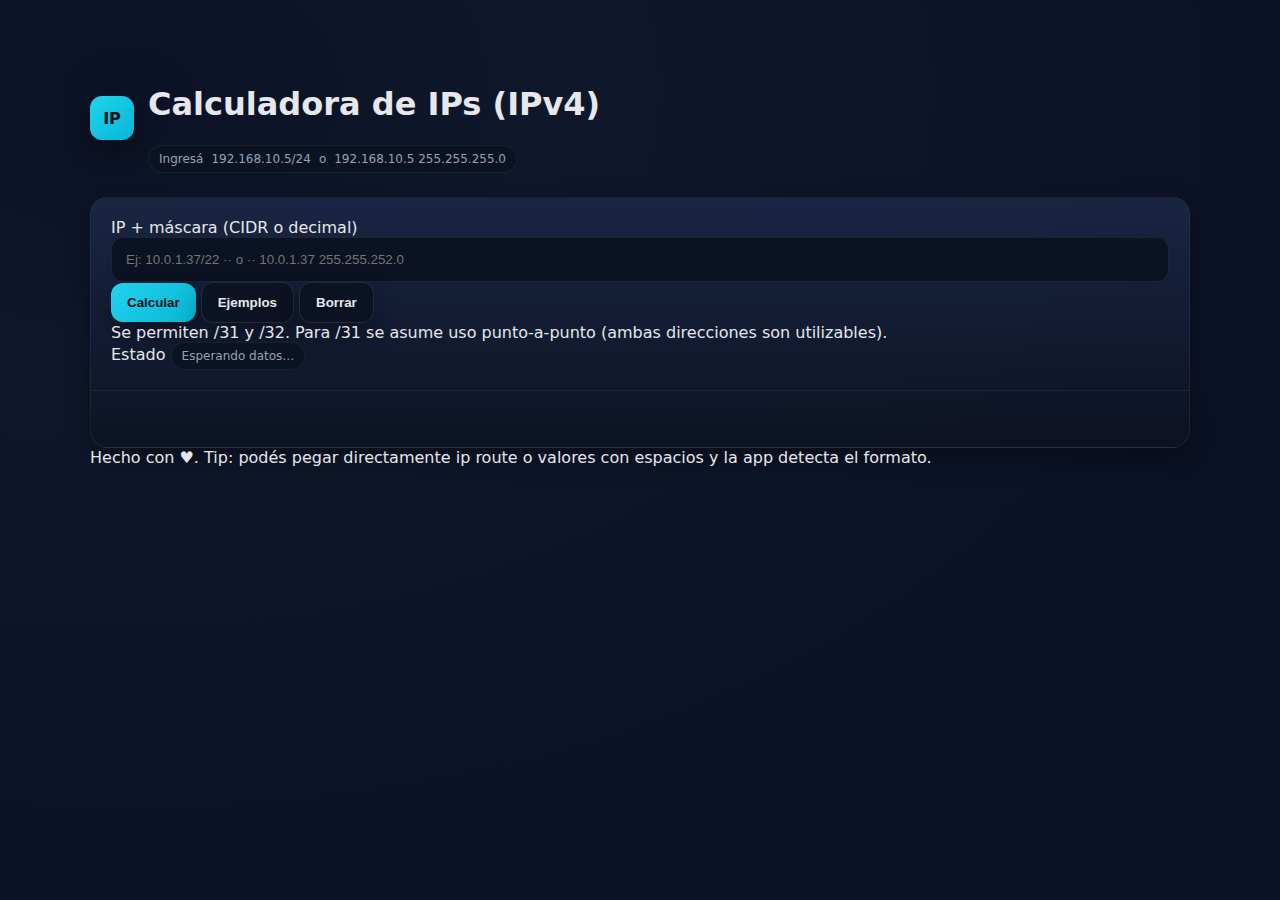
<file: Calculadora.html>
<html lang="es">
<head>
<meta charset="utf-8" />
<meta name="viewport" content="width=device-width, initial-scale=1" />
<title>Calculadora de IPs (IPv4)</title>
<link rel="stylesheet" href="style/styleCal.css" />
</head>
<body>
<div class="wrap">
<header>
<div class="logo">IP</div>
<div>
<h1>Calculadora de IPs (IPv4)</h1>
<div class="pill">Ingresá <span class="kbd">192.168.10.5/24</span> o <span class="kbd">192.168.10.5 255.255.255.0</span></div>
</div>
</header>


<div class="panel">
<div class="section">
<div class="row">
<div>
<label for="input">IP + máscara (CIDR o decimal)</label>
<input id="input" type="text" placeholder="Ej: 10.0.1.37/22 ·· o ·· 10.0.1.37 255.255.252.0" />
<div class="actions">
<button id="calc">Calcular</button>
<button id="demo" class="secondary">Ejemplos</button>
<button id="clear" class="secondary">Borrar</button>
</div>
<div class="note">Se permiten /31 y /32. Para /31 se asume uso punto‑a‑punto (ambas direcciones son utilizables).</div>
<div id="err" class="error" hidden></div>
</div>
<div>
<label>Estado</label>
<div id="status" class="pill">Esperando datos…</div>
</div>
</div>
</div>


<div class="section">
<dl id="results"></dl>
<details id="binary" hidden>
<summary>Ver en binario</summary>
<pre id="binOut"></pre>
</details>
</div>
</div>


<footer>
Hecho con ♥. Tip: podés pegar directamente <span class="kbd">ip route</span> o valores con espacios y la app detecta el formato.
</footer>
</div>
<script src="scripts/scriptCal.js"></script>
</body>
</html>
</file>
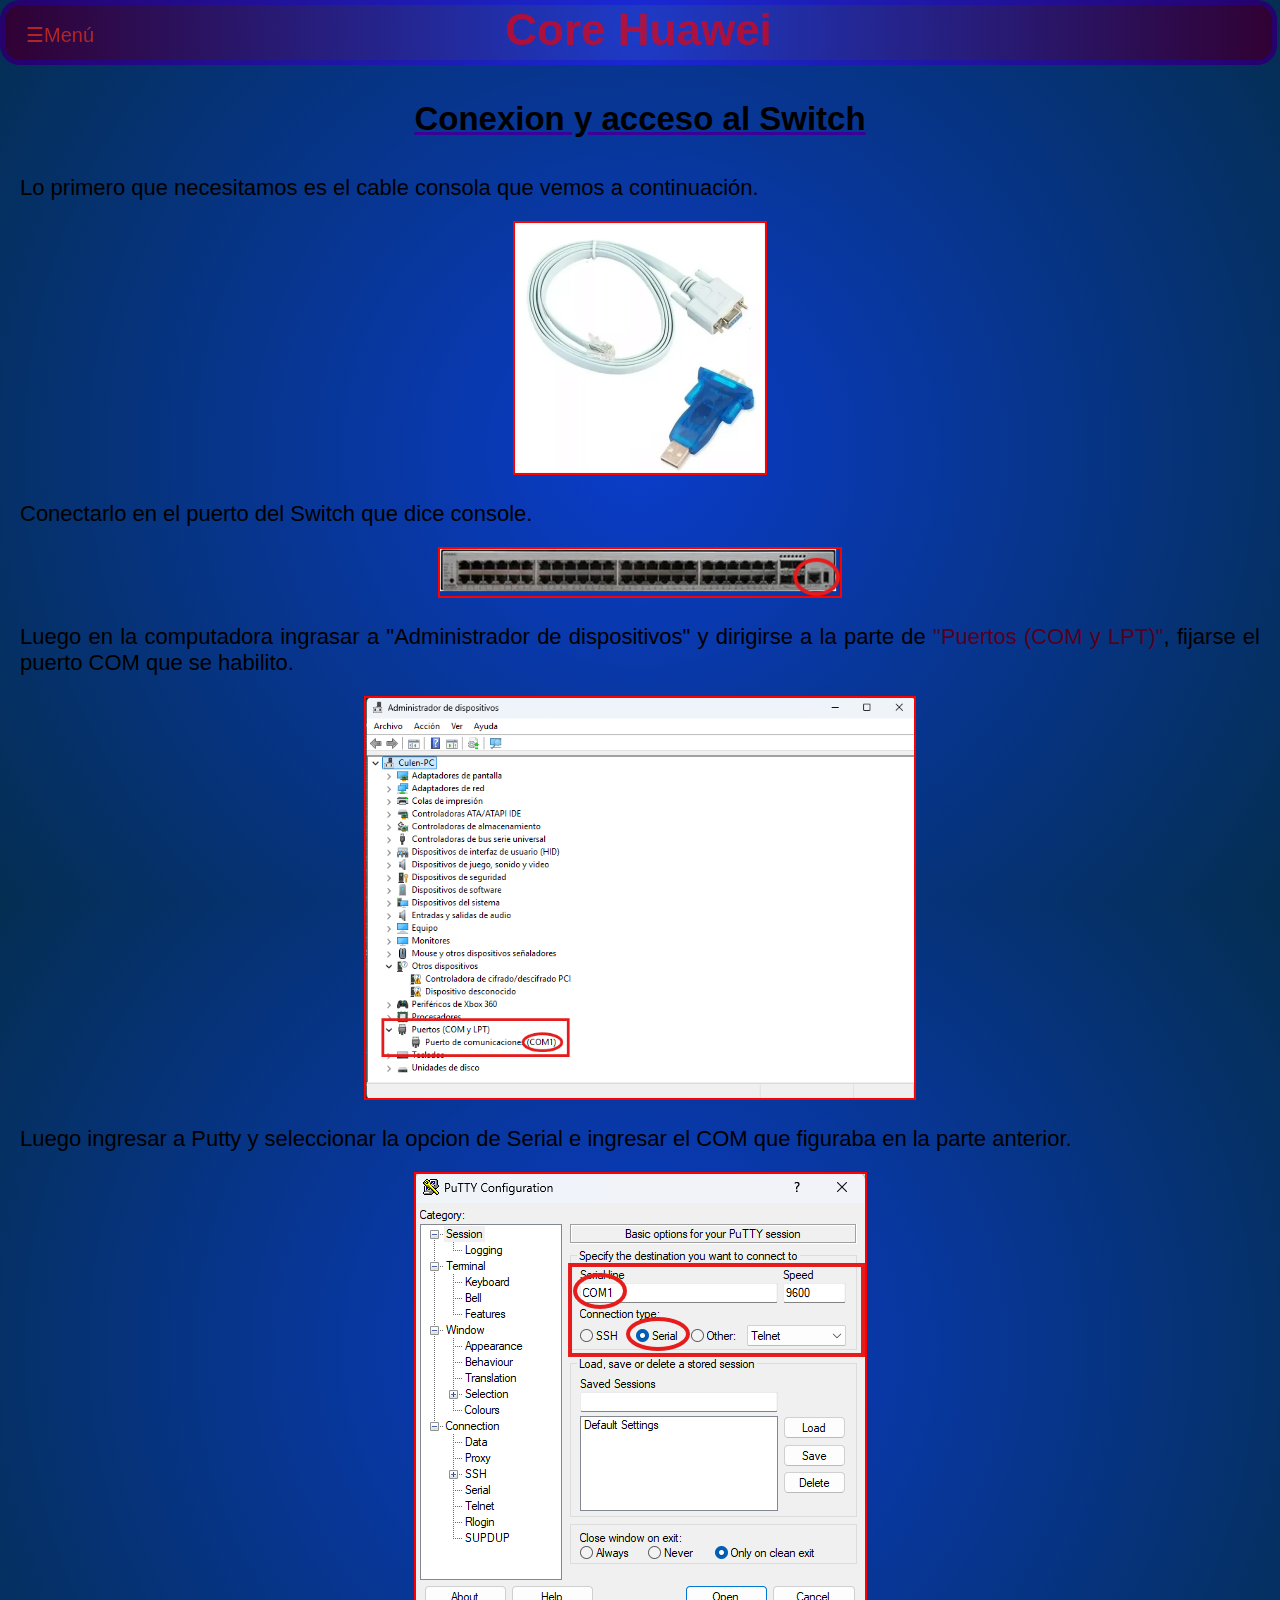
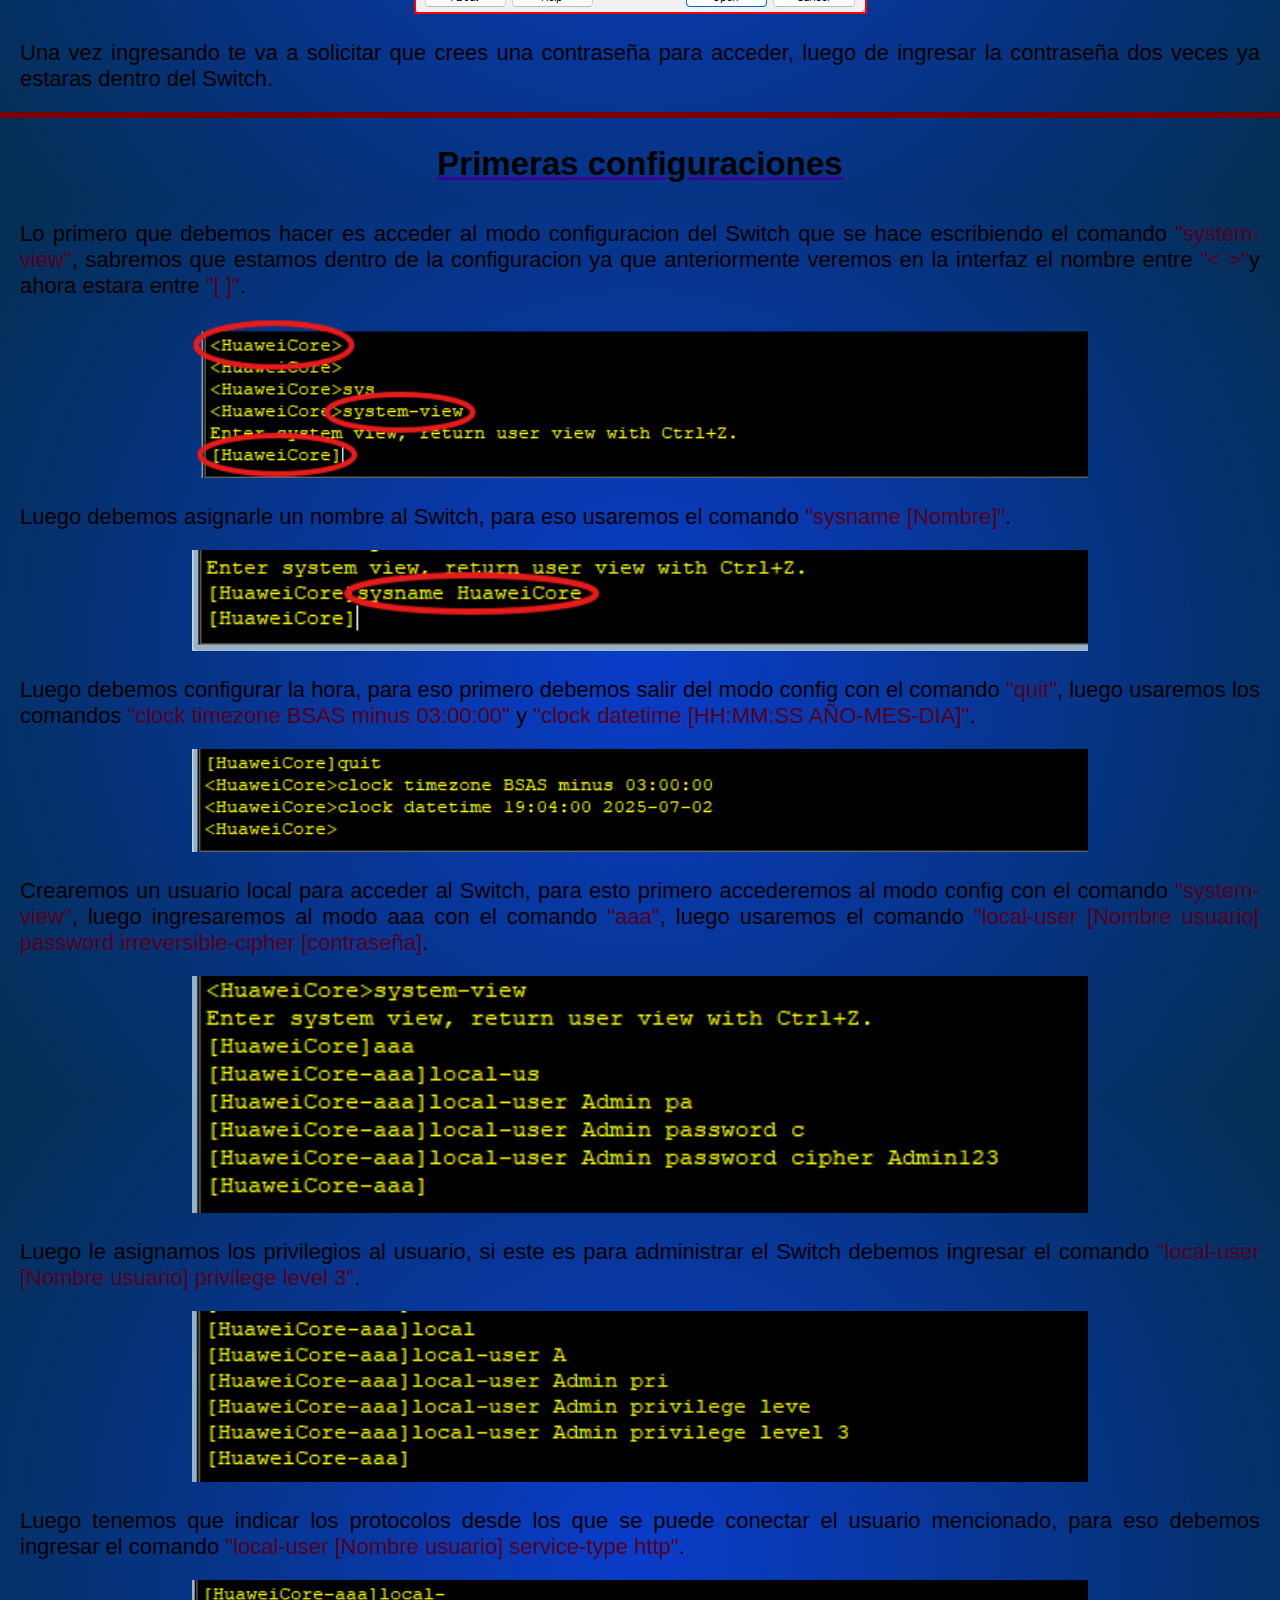
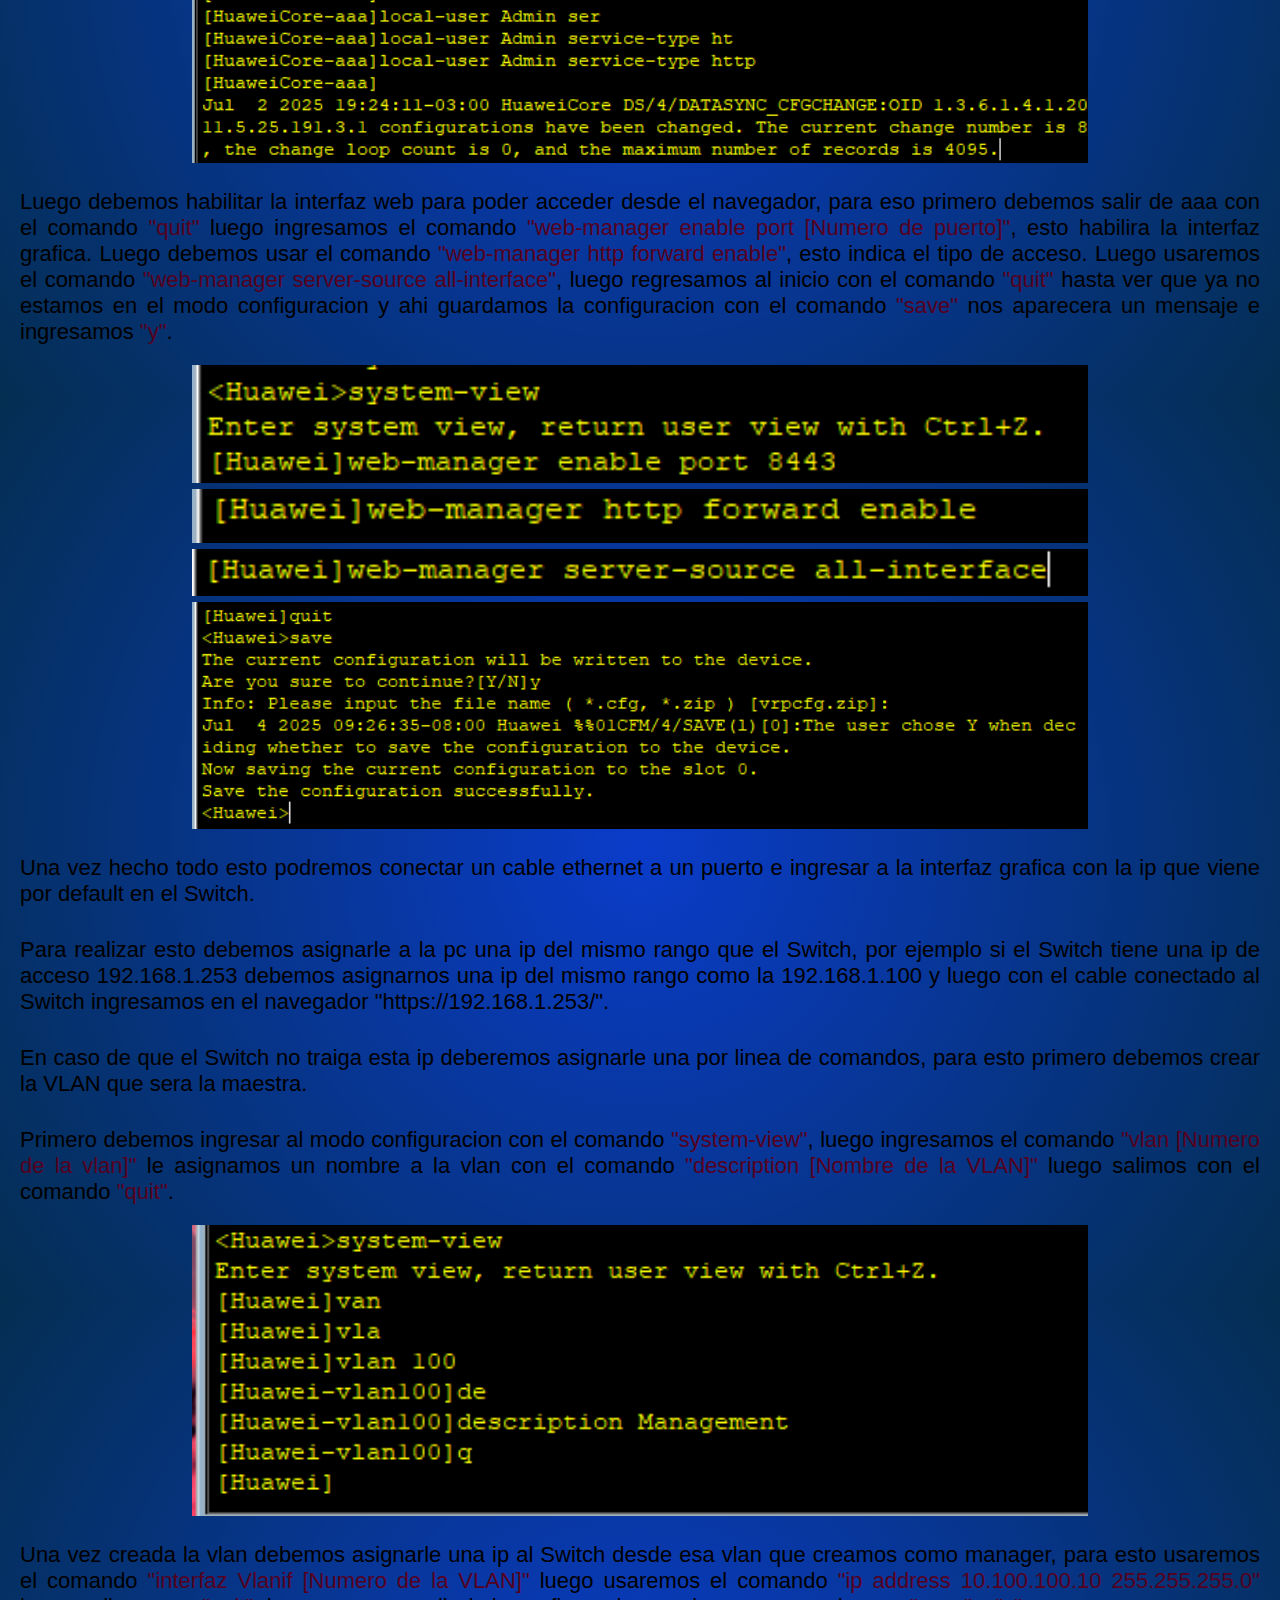
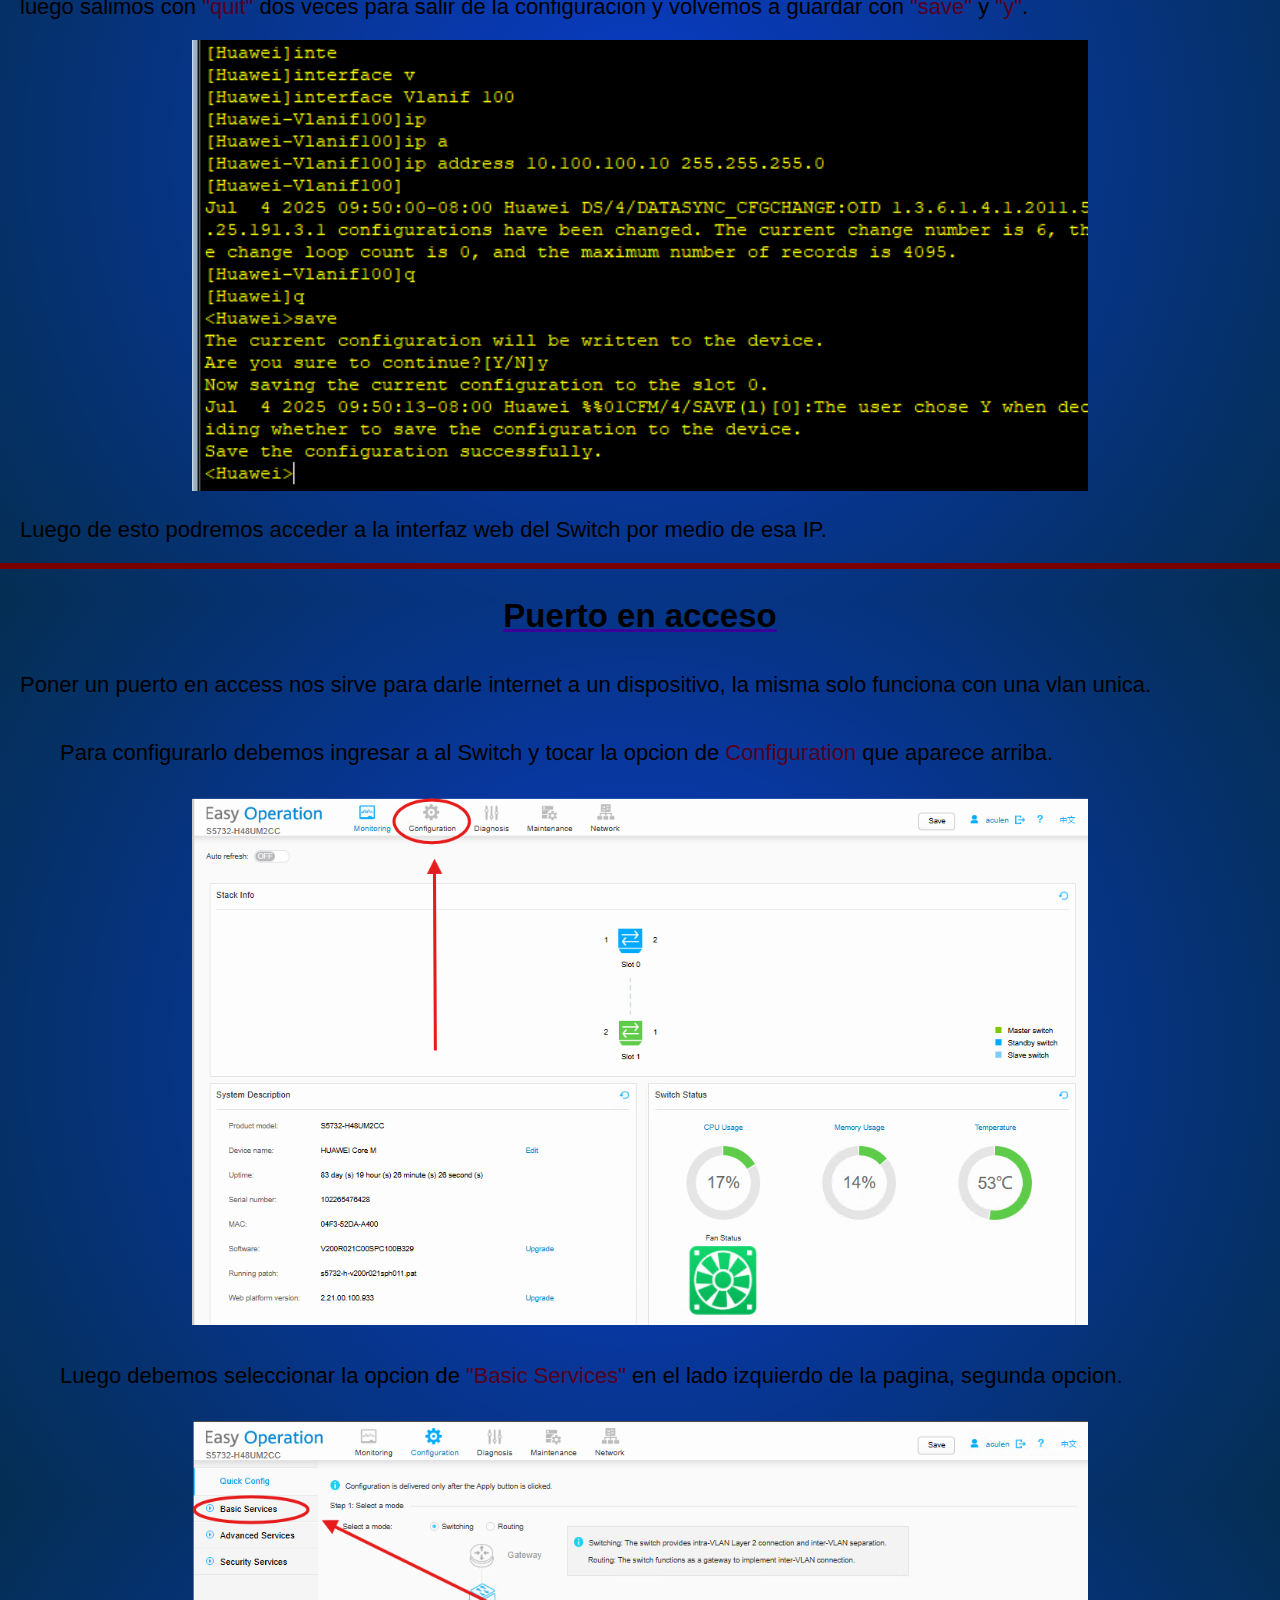
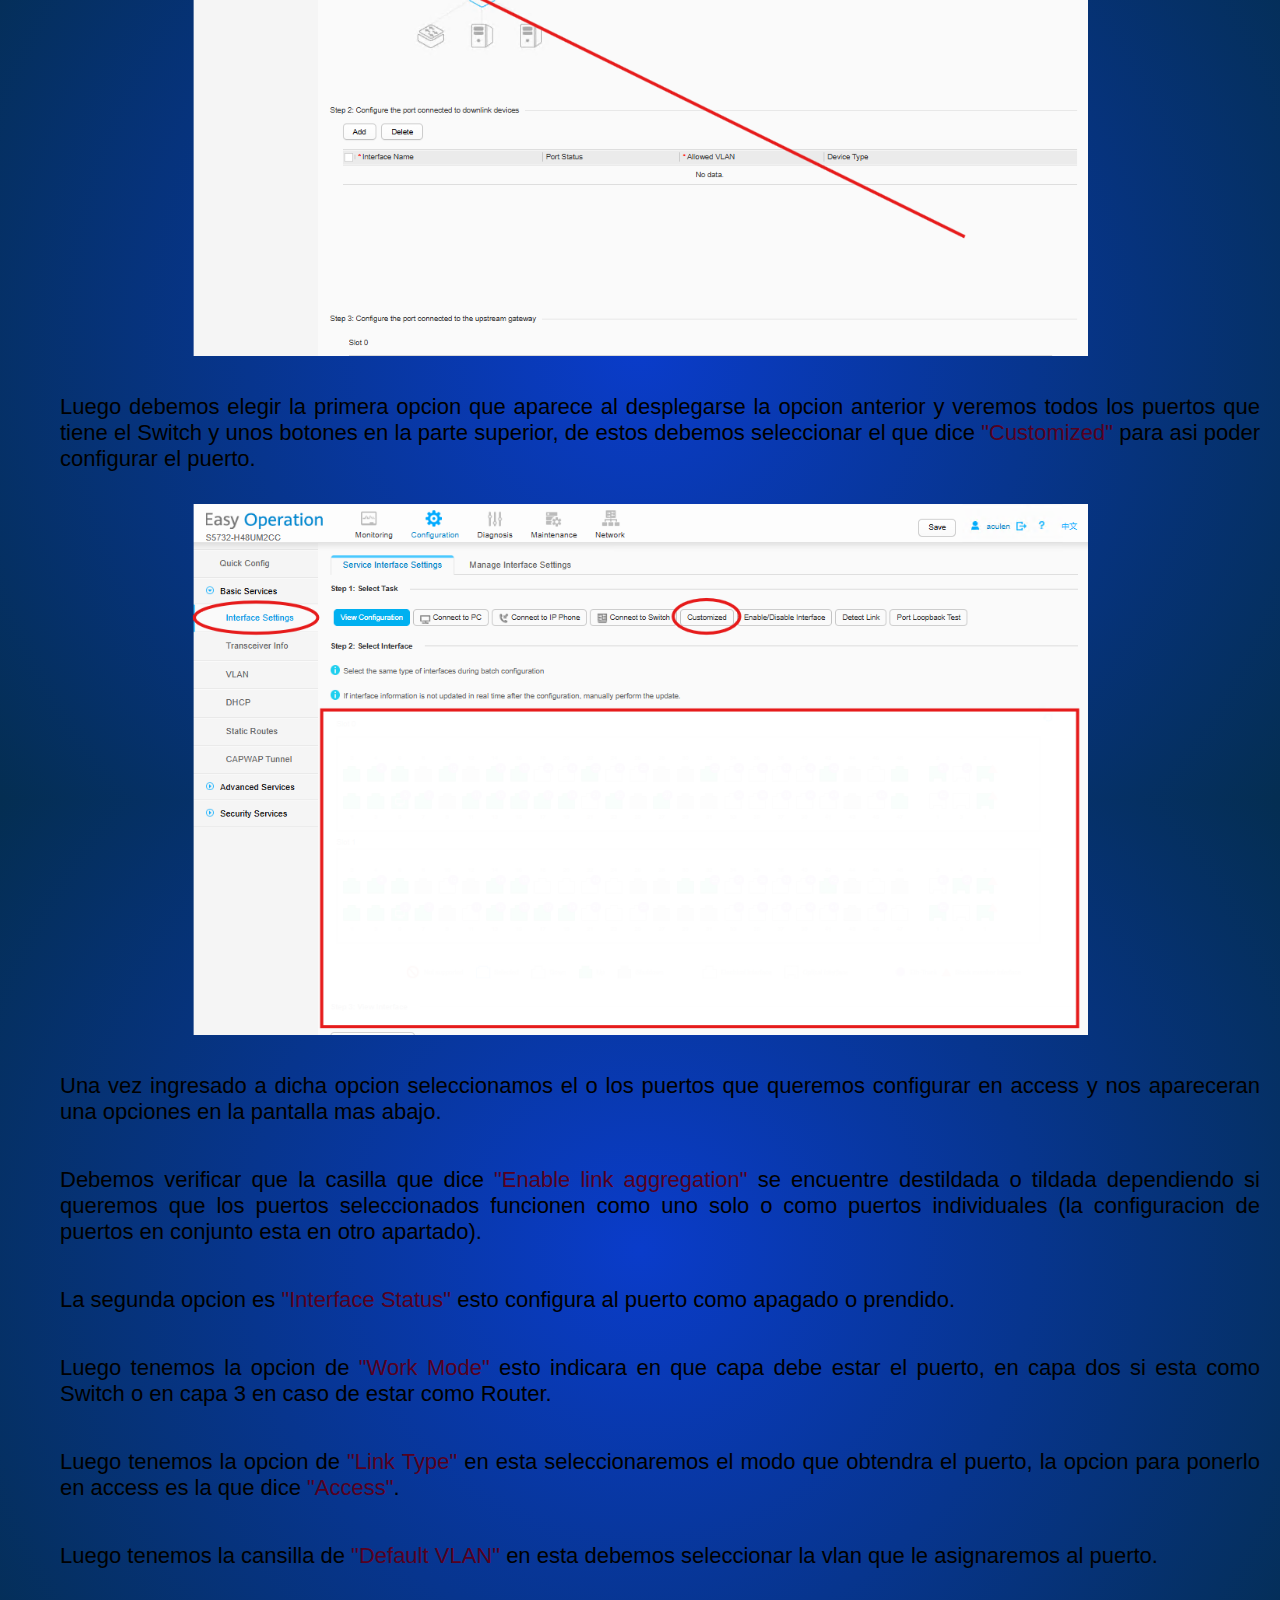
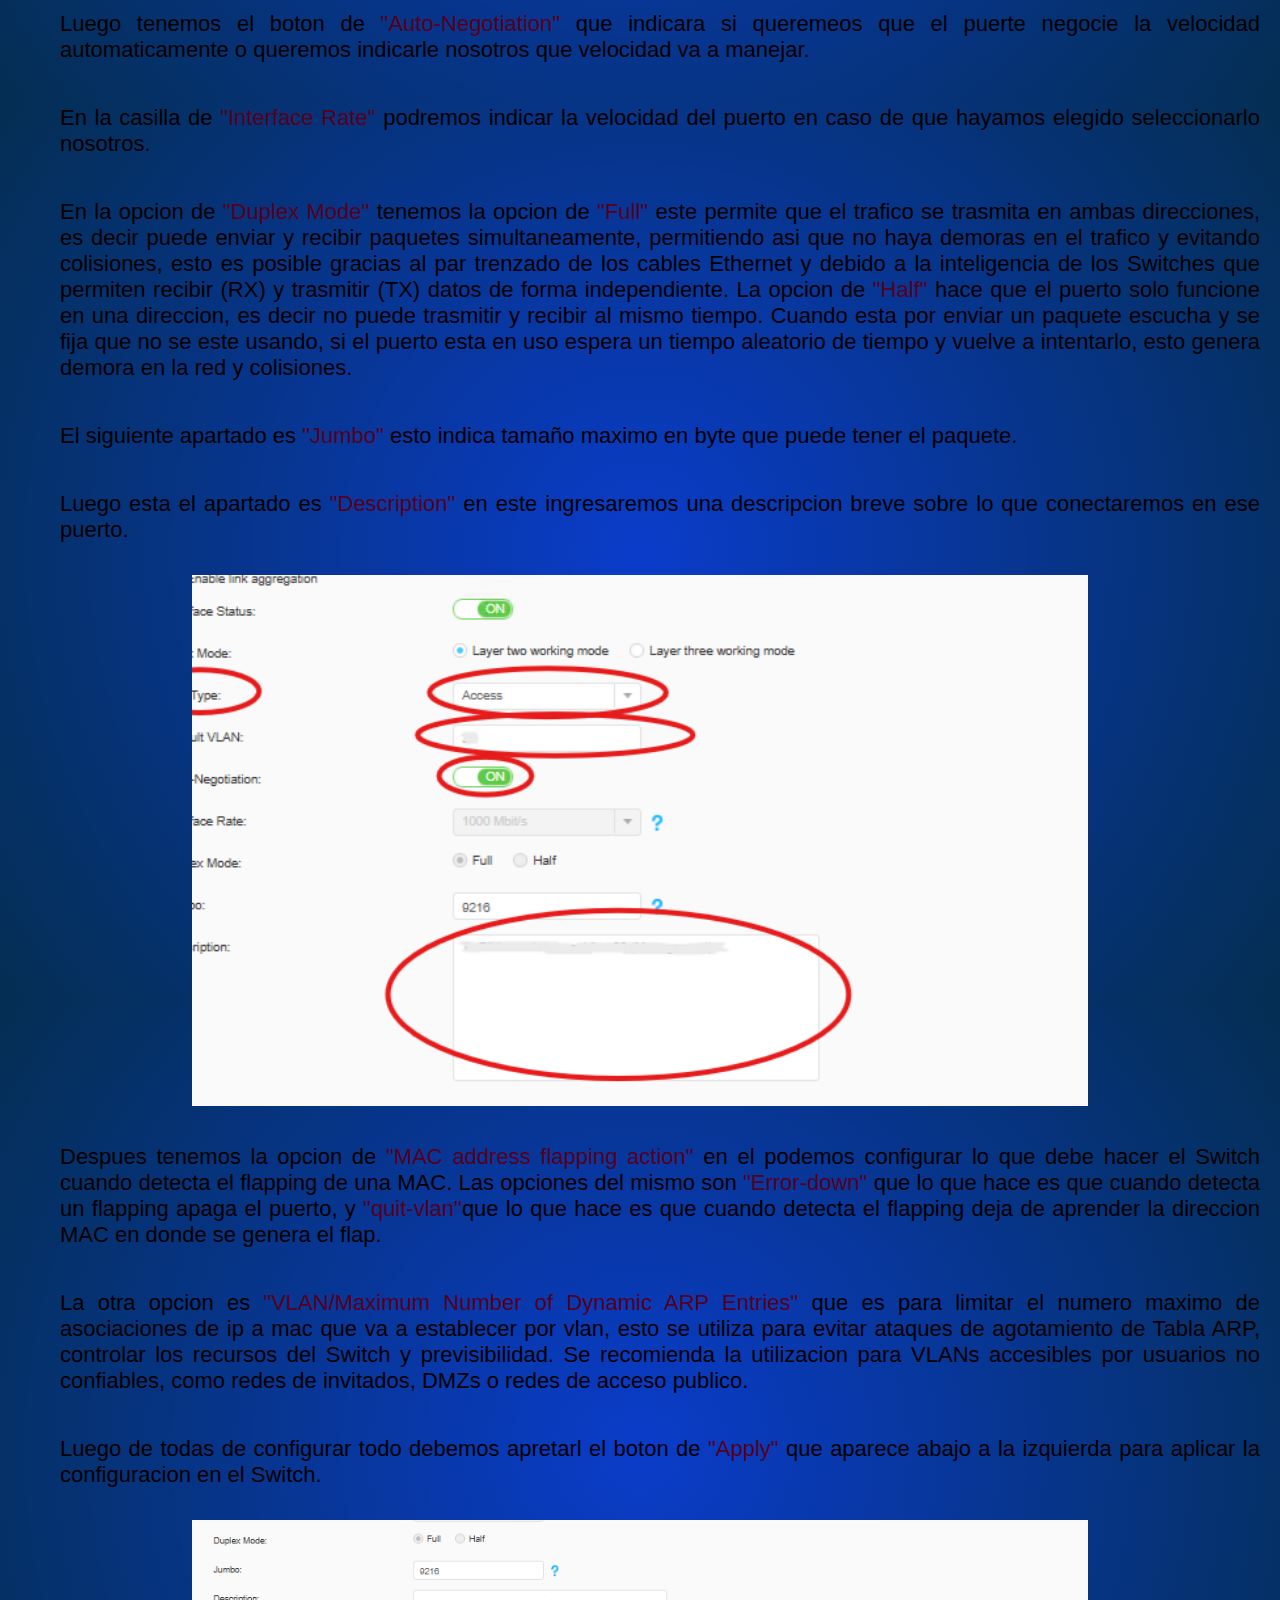
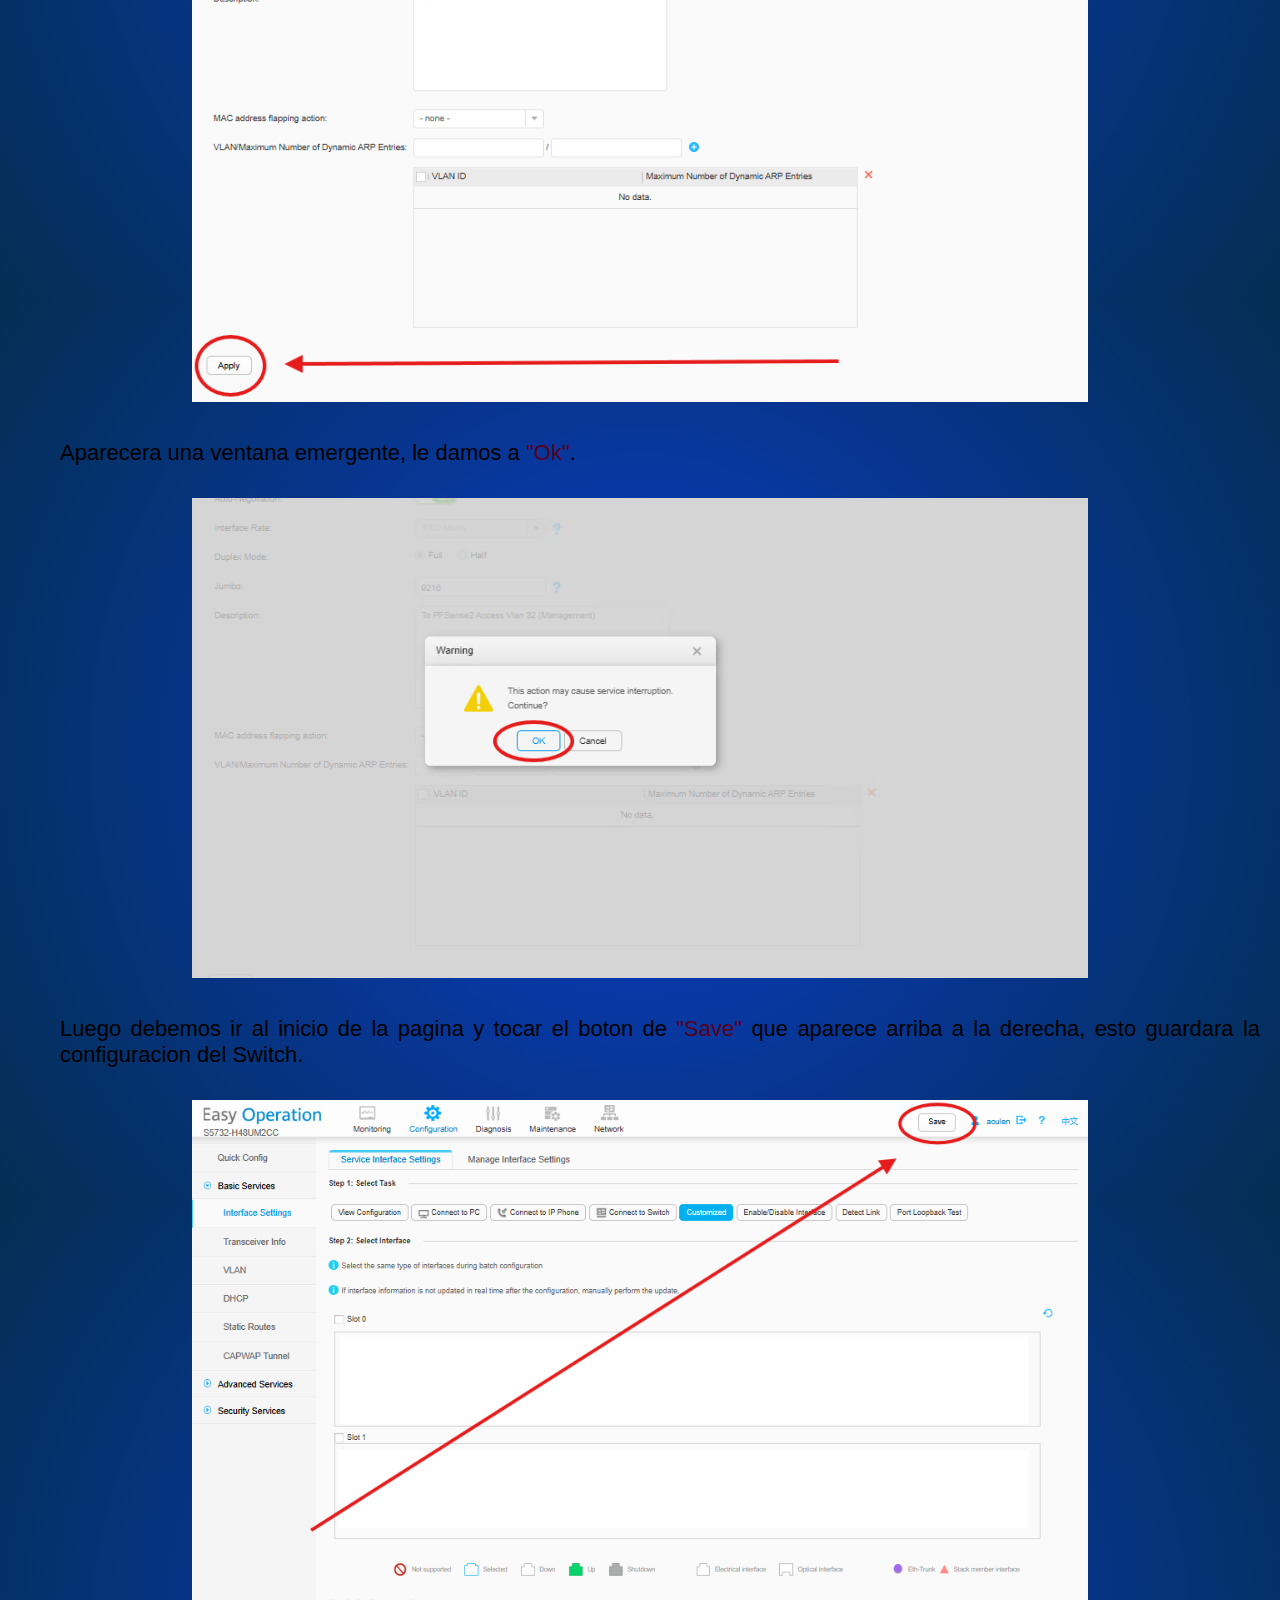
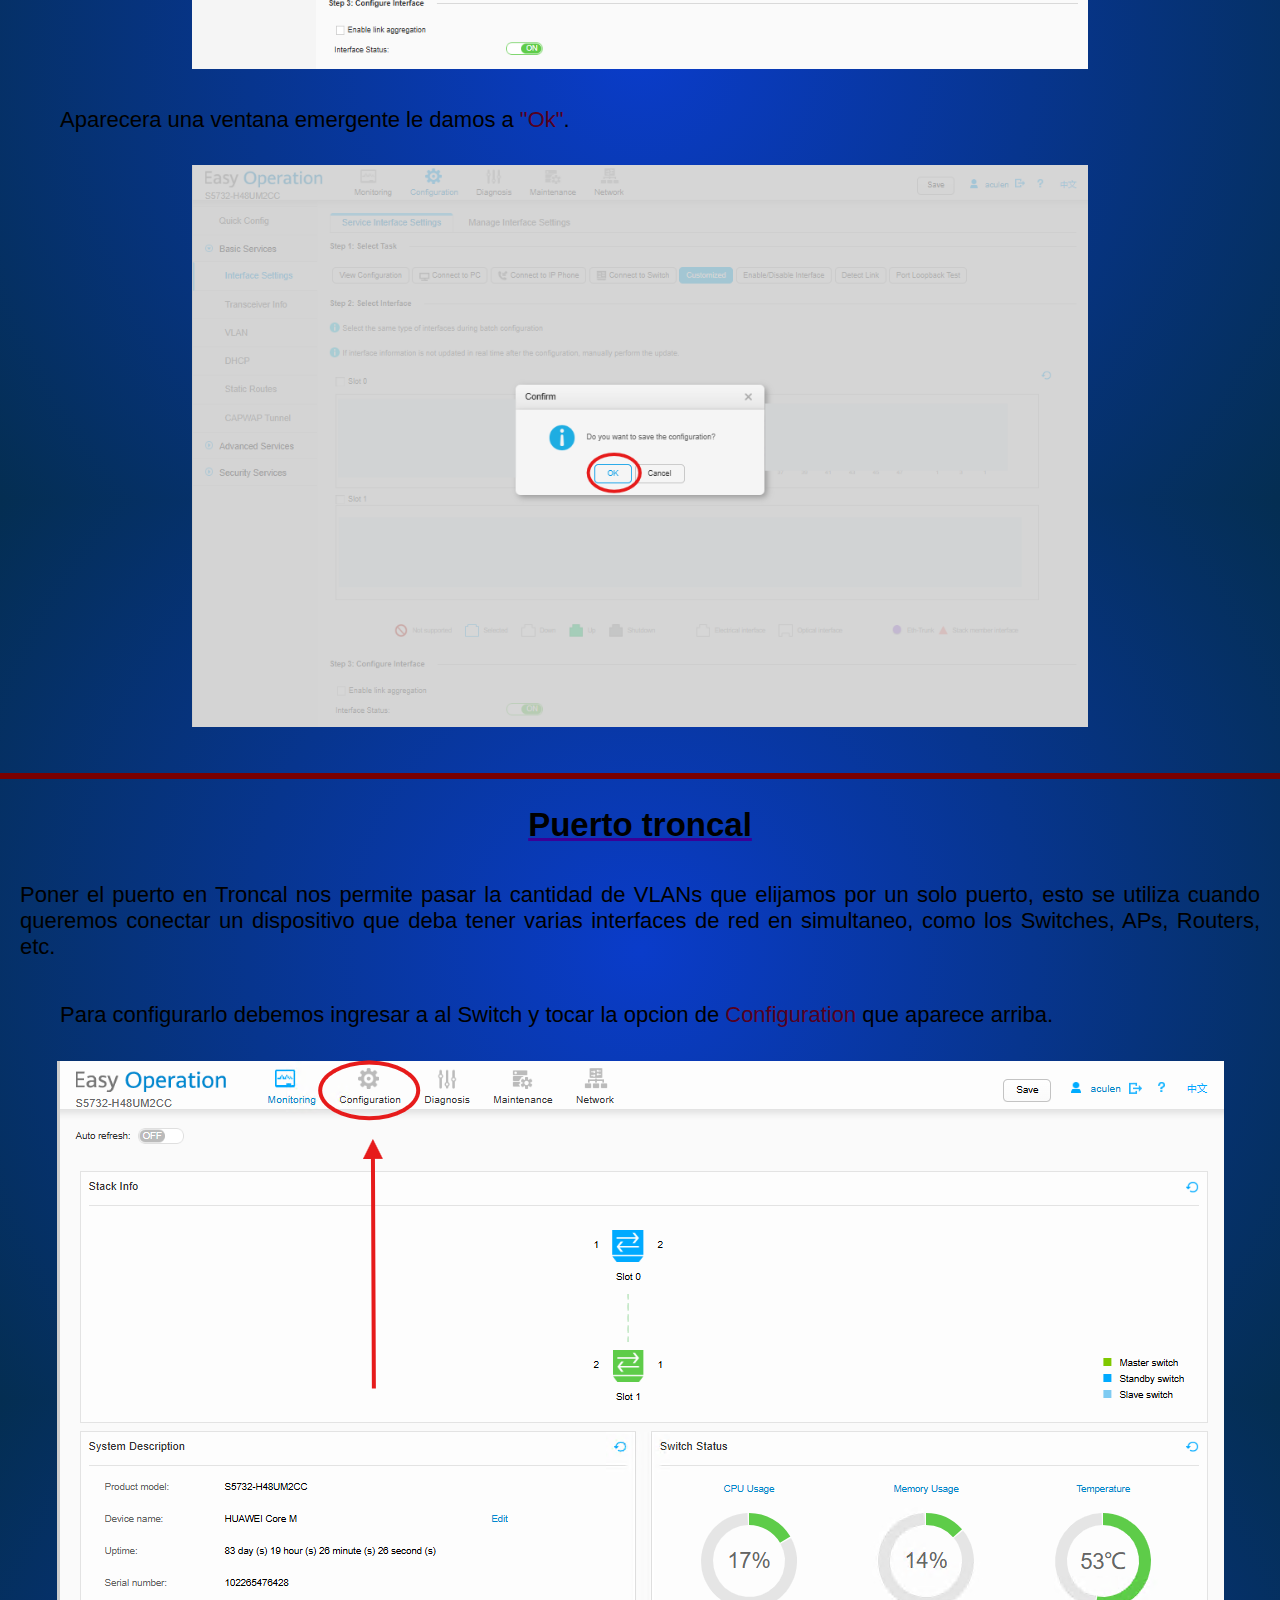
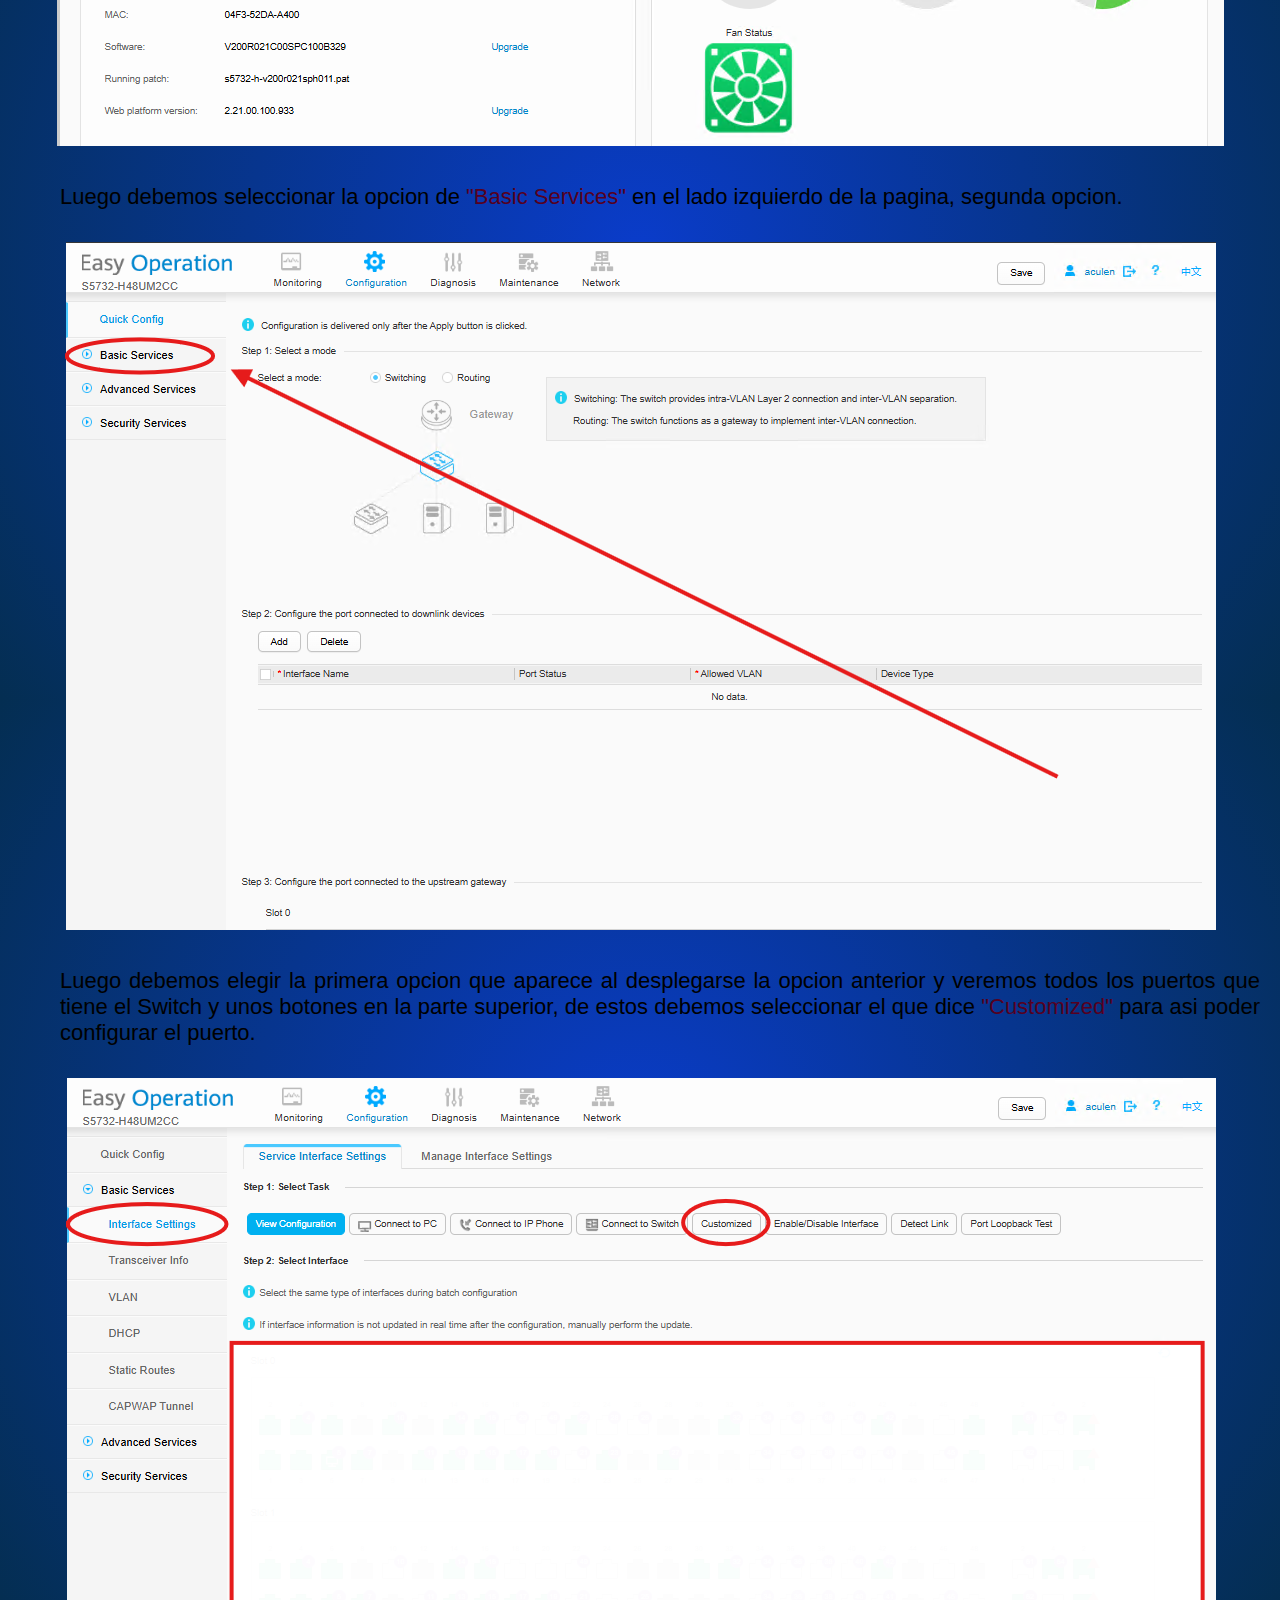
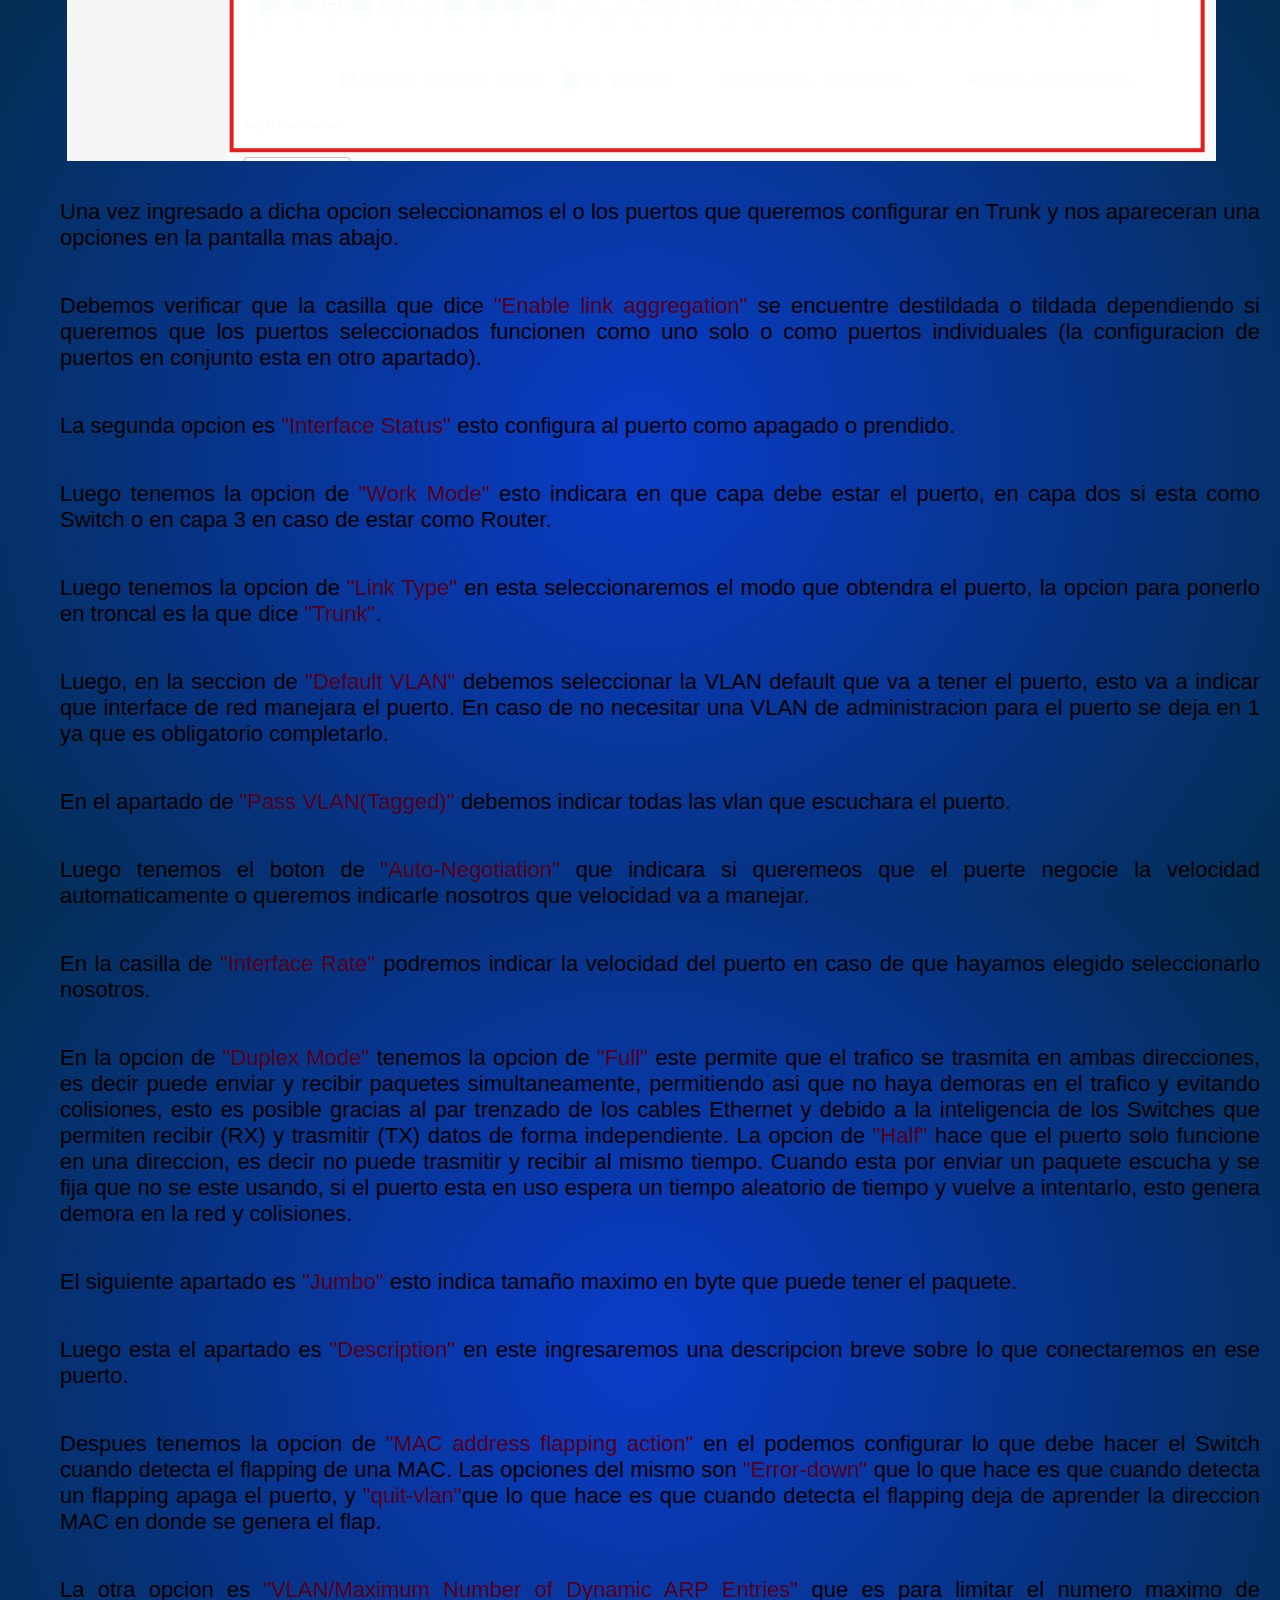
<file: CoreHuawei.html>
<!DOCTYPE html>
<html lang="es">
<head>
    <meta charset="UTF-8">
    <meta name="viewport" content="width=device-width, initial-scale=1.0">
    <title>Redes</title>
    <link rel="stylesheet" href="style/styleCore.css">
</head>
<body>
    <header class="encabezado">
        <div class="boton_menu">
            <button id="boton_menu">☰Menú</button>
            <div id="menu" class="menu-lateral">
                <button id="close-btn">✖</button>
                <ul>
                    <li><a href="#Conexion">Conexion y acceso</a></li>
                    <li><a href="#Config-Ini">Configuracion Inicial</a></li>
                    <li><a href="#Access">Poner Puerto en Access</a></li>
                    <li><a href="#Trunk">Poner Puerto en Trunk</a></li>
                    <li><a href="#LAG">Realizar Lag con puertos</a></li>
                </ul>
            </div>
        </div>
        <h1 class="titulo">Core Huawei</h1>
    </header>

    <div id="Conexion" class="conexion-inicial" id="conexion-inicial">
        <div class="conectar">
            <h2>Conexion y acceso al Switch</h2>
            <p> Lo primero que necesitamos es el cable consola que vemos a continuación.</p>
            <img class="cableConsola" src="img/CableConsola.jpg" alt="">
            <p>Conectarlo en el puerto del Switch que dice console.</p>
            <img class="Switch" src="img/PuertoConsola.png" alt="">
            <p>Luego en la computadora ingrasar a "Administrador de dispositivos" y dirigirse a la parte de <span>"Puertos (COM y LPT)"</span>, fijarse el puerto COM que se habilito.</p>
            <img class="administradorDispo" src="img/AdministradorDispositivos.png" alt="">
            <p>Luego ingresar a Putty y seleccionar la opcion de Serial e ingresar el COM que figuraba en la parte anterior.</p>
            <img class="putty" src="../img/Putty.png" alt="">
            <p>Una vez ingresando te va a solicitar que crees una contraseña para acceder, luego de ingresar la contraseña dos veces ya estaras dentro del Switch.</p>
        </div>
    </div>

    <hr class="separador">
    <hr class="separador">
    <hr class="separador">
    
    <div id="Config-Ini" class="config-inicial">
        <div class="primeras-config">
            <h2>Primeras configuraciones</h2>
            <p>Lo primero que debemos hacer es acceder al modo configuracion del Switch que se hace escribiendo el comando <span>"system-view"</span>, sabremos que estamos dentro de la configuracion ya que anteriormente veremos en la interfaz el nombre entre <span>"< >"</span>y ahora estara entre <span>"[ ]"</span>.</p>
            <img class="modoConfig" src="img/ModoConfig.png" alt="">
            <p>Luego debemos asignarle un nombre al Switch, para eso usaremos el comando <span>"sysname [Nombre]"</span>.</p>
            <img class="nombreSW" src="img/nombreSW.png" alt="">
            <p>Luego debemos configurar la hora, para eso primero debemos salir del modo config con el comando <span>"quit"</span>, luego usaremos los comandos <span>"clock timezone BSAS minus 03:00:00"</span> y <span>"clock datetime [HH:MM:SS AÑO-MES-DIA]"</span>.</p>
            <img class="hora" src="img/hora.png" alt="">
            <p>Crearemos un usuario local para acceder al Switch, para esto primero accederemos al modo config con el comando <span>"system-view"</span>, luego ingresaremos al modo aaa con el comando <span>"aaa"</span>, luego usaremos el comando <span>"local-user [Nombre usuario[ password irreversible-cipher [contraseña]</span>.</p>
            <img class="usuario" src="img/usuario.png" alt="">
            <p>Luego le asignamos los privilegios al usuario, si este es para administrar el Switch debemos ingresar el comando <span>"local-user [Nombre usuario] privilege level 3"</span>.</p>
            <img src="img/privilegio.png" alt="">
            <p>Luego tenemos que indicar los protocolos desde los que se puede conectar el usuario mencionado, para eso debemos ingresar el comando <span>"local-user [Nombre usuario] service-type http"</span>.</p>
            <img src="img/servicio.png" alt="">
            <p>Luego debemos habilitar la interfaz web para poder acceder desde el navegador, para eso primero debemos salir de aaa con el comando <span>"quit"</span> luego ingresamos el comando <span>"web-manager enable port [Numero de puerto]"</span>, esto habilira la interfaz grafica. Luego debemos usar el comando <span>"web-manager http forward enable"</span>, esto indica el tipo de acceso. Luego usaremos el comando <span>"web-manager server-source all-interface"</span>, luego regresamos al inicio con el comando <span>"quit"</span> hasta ver que ya no estamos en el modo configuracion y ahi guardamos la configuracion con el comando <span>"save"</span> nos aparecera un mensaje e ingresamos <span>"y"</span>.</p>
            <img class="webManager" src="img/WebM.png" alt="">
            <img class="webManager" src="img/WebM2.png" alt="">
            <img class="webManager" src="img/WebM3.png" alt="">
            <img class="save" src="img/Save.png" alt="">
            <p>Una vez hecho todo esto podremos conectar un cable ethernet a un puerto e ingresar a la interfaz grafica con la ip que viene por default en el Switch.</p>
            <p>Para realizar esto debemos asignarle a la pc una ip del mismo rango que el Switch, por ejemplo si el Switch tiene una ip de acceso 192.168.1.253 debemos asignarnos una ip del mismo rango como la 192.168.1.100 y luego con el cable conectado al Switch ingresamos en el navegador "https://192.168.1.253/".</p>
            <p>En caso de que el Switch no traiga esta ip deberemos asignarle una por linea de comandos, para esto primero debemos crear la VLAN que sera la maestra.</p>
            <p>Primero debemos ingresar al modo configuracion con el comando <span>"system-view"</span>, luego ingresamos el comando <span>"vlan [Numero de la vlan]"</span> le asignamos un nombre a la vlan con el comando <span>"description [Nombre de la VLAN]"</span> luego salimos con el comando <span>"quit"</span>.</p>
            <img src="img/vlan.png" alt="">
            <p>Una vez creada la vlan debemos asignarle una ip al Switch desde esa vlan que creamos como manager, para esto usaremos el comando <span>"interfaz Vlanif [Numero de la VLAN]"</span> luego usaremos el comando <span>"ip address 10.100.100.10 255.255.255.0"</span> luego salimos con <span>"quit"</span> dos veces para salir de la configuracion y volvemos a guardar con <span>"save"</span> y <span>"y"</span>.</p>
            <img src="img/ip.png" alt="">
            <p>Luego de esto podremos acceder a la interfaz web del Switch por medio de esa IP.</p>
        </div>
    </div>
    
    <hr class="separador">
    <hr class="separador">
    <hr class="separador">
    
    <div id="Access" class="config-puerto-access">
        <h2>Puerto en acceso</h2>
        <div class="access">
            <p>Poner un puerto en access nos sirve para darle internet a un dispositivo, la misma solo funciona con una vlan unica.</p>
            <ul><p>Para configurarlo debemos ingresar a al Switch y tocar la opcion de <span>Configuration</span> que aparece arriba.</p></ul>
            <img src="img/configAcc.png" alt="">
            <ul><p>Luego debemos seleccionar la opcion de <span>"Basic Services"</span> en el lado izquierdo de la pagina, segunda opcion.</p></ul>
            <img src="img/configAcc2.png" alt="">
            <ul><p>Luego debemos elegir la primera opcion que aparece al desplegarse la opcion anterior y veremos todos los puertos que tiene el Switch y unos botones en la parte superior, de estos debemos seleccionar el que dice <span>"Customized"</span> para asi poder configurar el puerto.</p></ul>
            <img src="img/configAcc3.png" alt="">
            <ul><p>Una vez ingresado a dicha opcion seleccionamos el o los puertos que queremos configurar en access y nos apareceran una opciones en la pantalla mas abajo.</p></ul>
            <ul><p>Debemos verificar que la casilla que dice <span>"Enable link aggregation"</span> se encuentre destildada o tildada dependiendo si queremos que los puertos seleccionados funcionen como uno solo o como puertos individuales (la configuracion de puertos en conjunto esta en otro apartado).</p></ul>
            <ul><p>La segunda opcion es <span>"Interface Status"</span> esto configura al puerto como apagado o prendido.</p></ul>
            <ul><p>Luego tenemos la opcion de <span>"Work Mode"</span> esto indicara en que capa debe estar el puerto, en capa dos si esta como Switch o en capa 3 en caso de estar como Router.</p></ul>
            <ul><p>Luego tenemos la opcion de <span>"Link Type"</span> en esta seleccionaremos el modo que obtendra el puerto, la opcion para ponerlo en access es la que dice <span>"Access"</span>.</p></ul>
            <ul><p>Luego tenemos la cansilla de <span>"Default VLAN"</span> en esta debemos seleccionar la vlan que le asignaremos al puerto.</p></ul>
            <ul><p>Luego tenemos el boton de <span>"Auto-Negotiation"</span> que indicara si queremeos que el puerte negocie la velocidad automaticamente o queremos indicarle nosotros que velocidad va a manejar.</p></ul>
            <ul><p>En la casilla de <span>"Interface Rate"</span> podremos indicar la velocidad del puerto en caso de que hayamos elegido seleccionarlo nosotros.</p></ul>
            <ul><p>En la opcion de <span>"Duplex Mode"</span> tenemos la opcion de <span>"Full"</span> este permite que el trafico se trasmita en ambas direcciones, es decir puede enviar y recibir paquetes simultaneamente, permitiendo asi que no haya demoras en el trafico y evitando colisiones, esto es posible gracias al par trenzado de los cables Ethernet y debido a la inteligencia de los Switches que permiten recibir (RX) y trasmitir (TX) datos de forma independiente. La opcion de <span>"Half"</span> hace que el puerto solo funcione en una direccion, es decir no puede trasmitir y recibir al mismo tiempo. Cuando esta por enviar un paquete escucha y se fija que no se este usando, si el puerto esta en uso espera un tiempo aleatorio de tiempo y vuelve a intentarlo, esto genera demora en la red y colisiones.</p></ul>
            <ul><p>El siguiente apartado es <span>"Jumbo"</span> esto indica tamaño maximo en byte que puede tener el paquete.</p></ul>
            <ul><p>Luego esta el apartado es <span>"Description"</span> en este ingresaremos una descripcion breve sobre lo que conectaremos en ese puerto.</p></ul>
            <img src="img/configAcc4.png" alt="">
            <ul><p>Despues tenemos la opcion de <span>"MAC address flapping action"</span> en el podemos configurar lo que debe hacer el Switch cuando detecta el flapping de una MAC. Las opciones del mismo son <span>"Error-down"</span> que lo que hace es que cuando detecta un flapping apaga el puerto, y <span>"quit-vlan"</span>que lo que hace es que cuando detecta el flapping deja de aprender la direccion MAC en donde se genera el flap.</p></ul>
            <ul><p>La otra opcion es <span>"VLAN/Maximum Number of Dynamic ARP Entries"</span> que es para limitar el numero maximo de asociaciones de ip a mac que va a establecer por vlan, esto se utiliza para evitar ataques de agotamiento de Tabla ARP, controlar los recursos del Switch y previsibilidad. Se recomienda la utilizacion para VLANs accesibles por usuarios no confiables, como redes de invitados, DMZs o redes de acceso publico.</p></ul>
            <ul><p>Luego de todas de configurar todo debemos apretarl el boton de <span>"Apply"</span> que aparece abajo a la izquierda para aplicar la configuracion en el Switch.</p></ul>
            <img src="img/configAcc5.png" alt="">
            <ul><p>Aparecera una ventana emergente, le damos a <span>"Ok"</span>.</p></ul>
            <img src="img/configAcc6.png" alt="">
            <ul><p>Luego debemos ir al inicio de la pagina y tocar el boton de <span>"Save"</span> que aparece arriba a la derecha, esto guardara la configuracion del Switch.</p></ul>
            <img src="img/SavePag.png" alt="">
            <ul><p>Aparecera una ventana emergente le damos a <span>"Ok"</span>.</p></ul>
            <img src="img/OkSave.png" alt="">
            <p></p>
        </div>
    </div>

    <hr class="separador">
    <hr class="separador">
    <hr class="separador">

    <div class="config-puerto-trunk">
        <h2 id="Trunk">Puerto troncal</h2>
        <div class="trocal">
            <p>Poner el puerto en Troncal nos permite pasar la cantidad de VLANs que elijamos por un solo puerto, esto se utiliza cuando queremos conectar un dispositivo que deba tener varias interfaces de red en simultaneo, como los Switches, APs, Routers, etc.</p>
            <ul><p>Para configurarlo debemos ingresar a al Switch y tocar la opcion de <span>Configuration</span> que aparece arriba.</p></ul>
            <img src="img/configAcc.png" alt="">
            <ul><p>Luego debemos seleccionar la opcion de <span>"Basic Services"</span> en el lado izquierdo de la pagina, segunda opcion.</p></ul>
            <img src="img/configAcc2.png" alt="">
            <ul><p>Luego debemos elegir la primera opcion que aparece al desplegarse la opcion anterior y veremos todos los puertos que tiene el Switch y unos botones en la parte superior, de estos debemos seleccionar el que dice <span>"Customized"</span> para asi poder configurar el puerto.</p></ul>
            <img src="img/configAcc3.png" alt="">
            <ul><p>Una vez ingresado a dicha opcion seleccionamos el o los puertos que queremos configurar en Trunk y nos apareceran una opciones en la pantalla mas abajo.</p></ul>
            <ul><p>Debemos verificar que la casilla que dice <span>"Enable link aggregation"</span> se encuentre destildada o tildada dependiendo si queremos que los puertos seleccionados funcionen como uno solo o como puertos individuales (la configuracion de puertos en conjunto esta en otro apartado).</p></ul>
            <ul><p>La segunda opcion es <span>"Interface Status"</span> esto configura al puerto como apagado o prendido.</p></ul>
            <ul><p>Luego tenemos la opcion de <span>"Work Mode"</span> esto indicara en que capa debe estar el puerto, en capa dos si esta como Switch o en capa 3 en caso de estar como Router.</p></ul>
            <ul><p>Luego tenemos la opcion de <span>"Link Type"</span> en esta seleccionaremos el modo que obtendra el puerto, la opcion para ponerlo en troncal es la que dice <span>"Trunk"</span>.</p></ul>
            <ul><p>Luego, en la seccion de <span>"Default VLAN"</span> debemos seleccionar la VLAN default que va a tener el puerto, esto va a indicar que interface de red manejara el puerto. En caso de no necesitar una VLAN de administracion para el puerto se deja en 1 ya que es obligatorio completarlo.</p></ul>
            <ul><p>En el apartado de <span>"Pass VLAN(Tagged)"</span> debemos indicar todas las vlan que escuchara el puerto.</p></ul>
            <ul><p>Luego tenemos el boton de <span>"Auto-Negotiation"</span> que indicara si queremeos que el puerte negocie la velocidad automaticamente o queremos indicarle nosotros que velocidad va a manejar.</p></ul>
            <ul><p>En la casilla de <span>"Interface Rate"</span> podremos indicar la velocidad del puerto en caso de que hayamos elegido seleccionarlo nosotros.</p></ul>
            <ul><p>En la opcion de <span>"Duplex Mode"</span> tenemos la opcion de <span>"Full"</span> este permite que el trafico se trasmita en ambas direcciones, es decir puede enviar y recibir paquetes simultaneamente, permitiendo asi que no haya demoras en el trafico y evitando colisiones, esto es posible gracias al par trenzado de los cables Ethernet y debido a la inteligencia de los Switches que permiten recibir (RX) y trasmitir (TX) datos de forma independiente. La opcion de <span>"Half"</span> hace que el puerto solo funcione en una direccion, es decir no puede trasmitir y recibir al mismo tiempo. Cuando esta por enviar un paquete escucha y se fija que no se este usando, si el puerto esta en uso espera un tiempo aleatorio de tiempo y vuelve a intentarlo, esto genera demora en la red y colisiones.</p></ul>
            <ul><p>El siguiente apartado es <span>"Jumbo"</span> esto indica tamaño maximo en byte que puede tener el paquete.</p></ul>
            <ul><p>Luego esta el apartado es <span>"Description"</span> en este ingresaremos una descripcion breve sobre lo que conectaremos en ese puerto.</p></ul>
            <ul><p>Despues tenemos la opcion de <span>"MAC address flapping action"</span> en el podemos configurar lo que debe hacer el Switch cuando detecta el flapping de una MAC. Las opciones del mismo son <span>"Error-down"</span> que lo que hace es que cuando detecta un flapping apaga el puerto, y <span>"quit-vlan"</span>que lo que hace es que cuando detecta el flapping deja de aprender la direccion MAC en donde se genera el flap.</p></ul>
            <ul><p>La otra opcion es <span>"VLAN/Maximum Number of Dynamic ARP Entries"</span> que es para limitar el numero maximo de asociaciones de ip a mac que va a establecer por vlan, esto se utiliza para evitar ataques de agotamiento de Tabla ARP, controlar los recursos del Switch y previsibilidad. Se recomienda la utilizacion para VLANs accesibles por usuarios no confiables, como redes de invitados, DMZs o redes de acceso publico.</p></ul>
            <ul><p>Luego de todas de configurar todo debemos apretarl el boton de <span>"Apply"</span> que aparece abajo a la izquierda para aplicar la configuracion en el Switch.</p></ul>
            <img src="img/Trunk.png" alt="">
            <ul><p>Luego de todas de configurar todo debemos apretarl el boton de <span>"Apply"</span> que aparece abajo a la izquierda para aplicar la configuracion en el Switch.</p></ul>
            <img src="img/configAcc5.png" alt="">
            <ul><p>Aparecera una ventana emergente, le damos a <span>"Ok"</span>.</p></ul>
            <img src="img/configAcc6.png" alt="">
            <ul><p>Luego debemos ir al inicio de la pagina y tocar el boton de <span>"Save"</span> que aparece arriba a la derecha, esto guardara la configuracion del Switch.</p></ul>
            <img src="img/SavePag.png" alt="">
            <ul><p>Aparecera una ventana emergente le damos a <span>"Ok"</span>.</p></ul>
            <img src="img/OkSave.png" alt="">
            <p></p>
        </div>
    </div>

    <hr class="separador">
    <hr class="separador">
    <hr class="separador">

    <div id="LAG" class="config-LAG">
        <h2>Realizar LAG en puertos</h2>
        <div class="LAG">
            <p>Un LAG consiste en agrupar varios puertos fisicos de un switch para que funcionen como un unico enlace logico de alta capacidad, obteniendo asi un aumento del Ancho de Banda, teniendo Redundacia y Alta Disponibilidad, poder balancear la carga.</p>
            <ul><p>Para configurarlo debemos ingresar a al Switch y tocar la opcion de <span>Configuration</span> que aparece arriba.</p></ul>
            <img src="img/configAcc.png" alt="">
            <ul><p>Luego debemos seleccionar la opcion de <span>"Basic Services"</span> en el lado izquierdo de la pagina, segunda opcion.</p></ul>
            <img src="img/configAcc2.png" alt="">
            <ul><p>Luego debemos elegir la primera opcion que aparece al desplegarse la opcion anterior y veremos todos los puertos que tiene el Switch y unos botones en la parte superior, de estos debemos seleccionar el que dice <span>"Customized"</span> para asi poder configurar el puerto.</p></ul>
            <img src="img/configAcc3.png" alt="">
            <ul><p>Una vez ingresado a dicha opcion seleccionamos los puertos que queremos configurar en LAG y nos apareceran una opciones en la pantalla mas abajo.</p></ul>
            <ul><p>En la opcion de <span>"Enable link aggregation"</span> debemos tildar la casilla.</p></ul>
            <ul><p>La segunda opcion es <span>"Interface Status"</span> esto configura al puerto como apagado o prendido.</p></ul>
            <ul><p>Luego tenemos la opcion de <span>"Work Mode"</span> esto indicara en que capa debe estar el puerto, en capa dos si esta como Switch o en capa 3 en caso de estar como Router.</p></ul>
            <ul>
                <p>En la opcion de <span>"Load Balancing mode"</span> tenemos varias opciones para seleccionar. Primero debemos saber que en el Load Balancing el switch utiliza un algoritmo de hashing para decidir por cuál de los enlaces físicos del grupo debe viajar una conversación completa, debido a que no se puede divir un paquete entre todos los puertos que conforman el LAG ya que llegaria desordenado al destino.</p>
                <ul><p>La primera opcion es <span>"dst-ip"</span> lo que hace esta opcion es calcular el hash con la IP de destino.</p></ul>
                <ul><p>La segunda opcion es <span>"dst-mac"</span> esta realiza el calculo solo con la MAC de destino.</p></ul>
                <ul><p>La tercera opcion es <span>"src-ip"</span> esta calcula el hash con la IP de origen.</p></ul>
                <ul><p>La cuarta opcion es <span>"src-mac"</span> esta calcula el hash con la MAC de origen.</p></ul>
                <ul><p>La quinta opcion es <span>"src-dst-ip"</span> Usa ambas IPs. Este es un modo muy común y recomendado. Proporciona una buena distribución si tienes muchos clientes diferentes (diferentes IP de origen) accediendo a uno o varios servidores (IP de destino).</p></ul>
                <ul><p>La sexta opcion es <span>"src-dst-mac"</span> Usa ambas MACs. El problema es que si un router (MAC_Router) se comunica con un único servidor (MAC_Servidor), todas las conversaciones tendrán las mismas MACs de origen y destino. Como resultado, todo el tráfico usará un solo enlace del LAG, desperdiciando el resto. Es por eso que el balanceo de Capa 2 es poco utilizado en enlaces importantes.</p></ul>
            </ul>
            <img src="img/LAG.png" alt="">
            <ul><p>En la casilla de <span>"Eth-Trunk"</span> debemos poner el numero del LAG que estamos generando, se recomienda que sea un numero descriptivo, por ejemplo el numero del puerto mas alto que tiene el LAG.</p></ul>
            <ul>
                <p>En la parte de <span>"Eth-Trunk Mode"</span> tenemos que seleccionar el modo del LAG.</p>
                <ul><p>La primera opcion es <span>"Manual load balancing mode"</span> esto lo que hace es asignar conversaciones o flujos completos a un enlace físico específico dentro del LAG. Es decir, llega el trafico al puerto, se aplica el algoritmo de hash y seleccionar un purto fisico del LAG para enviar el paquete.</p></ul>
                <ul><p>La segunda opcion es <span>"Static LACP"</span> lo que hace es crea el LAG de forma segura y automatica, verifica que todos los puertos del grupo se esten comunicando a cada segundo y reacciona de forma instantanea cuando uno de ellos falla para enviar los paquetes por alguno de los restantes.</p></ul>
            </ul>
            <img src="img/LAG2.png" alt="">
            <ul>
                <p>Luego tenemos la opcion de <span>"Link Type"</span> en esta podemos seleccionar el formato del puerto.</p>
                <ul>La primera opcion <span>"Access"</span> pertenece a una sola VLAN, envia y recibe trafico sin etiquetar (untagged), esta diseñado para conectar dispositivos finales que no entienden de VLANs, como las PC, impresoras, etc.</ul>
                <ul>La segunda opcion <span>"Trunk"</span> Puede trasporta trafico de multiples VLANs a la vez, envia y recibe trafico etiquetado (tagged), usando el estandar 802.1Q. cada trama lleva una etiqueta que dice a que VLAN pertence, puede tener una VLAN nativa, cuyo trafico viaja sin etiquetar. Esta diseñada para conectar switches entre si, o a routers y firewalls.</ul>
                <ul>La tercera opcion <span>"Hybrid""</span> combina las características de un puerto de acceso (access) y un puerto troncal (trunk) y añade aún más flexibilidad. Te permite controlar, por cada VLAN, si el tráfico sale del puerto etiquetado (tagged) o sin etiquetar (untagged).</ul>
            </ul>
            <img src="img/LAG3.png" alt="">
            <ul><p>En la casilla de <span>"Default VLAN"</span> debemos seleccionar la VLAN que se le asignara a los puertos marcados.</p></ul>
            <ul><p>La casilla de <span>"Pass VLAN(Tagged)"</span> aparecera solo si seleccionamos que el puerto sea Trunk o Hybrid y debomos poner las VLANs que pasaran por el puerto.</p></ul>
            <ul><p>Luego tenemos el boton de <span>"Auto-Negotiation"</span> que indicara si queremeos que el puerte negocie la velocidad automaticamente o queremos indicarle nosotros que velocidad va a manejar.</p></ul>
            <ul><p>En la casilla de <span>"Interface Rate"</span> podremos indicar la velocidad del puerto en caso de que hayamos elegido seleccionarlo nosotros.</p></ul>
            <ul><p>En la opcion de <span>"Duplex Mode"</span> tenemos la opcion de <span>"Full"</span> este permite que el trafico se trasmita en ambas direcciones, es decir puede enviar y recibir paquetes simultaneamente, permitiendo asi que no haya demoras en el trafico y evitando colisiones, esto es posible gracias al par trenzado de los cables Ethernet y debido a la inteligencia de los Switches que permiten recibir (RX) y trasmitir (TX) datos de forma independiente. La opcion de <span>"Half"</span> hace que el puerto solo funcione en una direccion, es decir no puede trasmitir y recibir al mismo tiempo. Cuando esta por enviar un paquete escucha y se fija que no se este usando, si el puerto esta en uso espera un tiempo aleatorio de tiempo y vuelve a intentarlo, esto genera demora en la red y colisiones.</p></ul>
            <ul><p>El siguiente apartado es <span>"Jumbo"</span> esto indica tamaño maximo en byte que puede tener el paquete.</p></ul>
            <ul><p>Luego esta el apartado es <span>"Description"</span> en este ingresaremos una descripcion breve sobre lo que conectaremos en ese puerto.</p></ul>
            <ul><p>Despues tenemos la opcion de <span>"MAC address flapping action"</span> en el podemos configurar lo que debe hacer el Switch cuando detecta el flapping de una MAC. Las opciones del mismo son <span>"Error-down"</span> que lo que hace es que cuando detecta un flapping apaga el puerto, y <span>"quit-vlan"</span>que lo que hace es que cuando detecta el flapping deja de aprender la direccion MAC en donde se genera el flap.</p></ul>
            <ul><p>La otra opcion es <span>"VLAN/Maximum Number of Dynamic ARP Entries"</span> que es para limitar el numero maximo de asociaciones de ip a mac que va a establecer por vlan, esto se utiliza para evitar ataques de agotamiento de Tabla ARP, controlar los recursos del Switch y previsibilidad. Se recomienda la utilizacion para VLANs accesibles por usuarios no confiables, como redes de invitados, DMZs o redes de acceso publico.</p></ul>
            <img src="img/LAG4.png" alt="">
            <ul><p>Luego de todas de configurar todo debemos apretarl el boton de <span>"Apply"</span> que aparece abajo a la izquierda para aplicar la configuracion en el Switch.</p></ul>
            <img src="img/configAcc5.png" alt="">
            <ul><p>Aparecera una ventana emergente, le damos a <span>"Ok"</span>.</p></ul>
            <img src="img/configAcc6.png" alt="">
            <ul><p>Luego debemos ir al inicio de la pagina y tocar el boton de <span>"Save"</span> que aparece arriba a la derecha, esto guardara la configuracion del Switch.</p></ul>
            <img src="img/SavePag.png" alt="">
            <ul><p>Aparecera una ventana emergente le damos a <span>"Ok"</span>.</p></ul>
            <img src="img/OkSave.png" alt="">
            <p></p>
        </div>
    </div>

    <hr class="separador">
    <hr class="separador">
    <hr class="separador">

    <script src="scripts/scriptCore.js"></script>
</body>
</html>
</file>
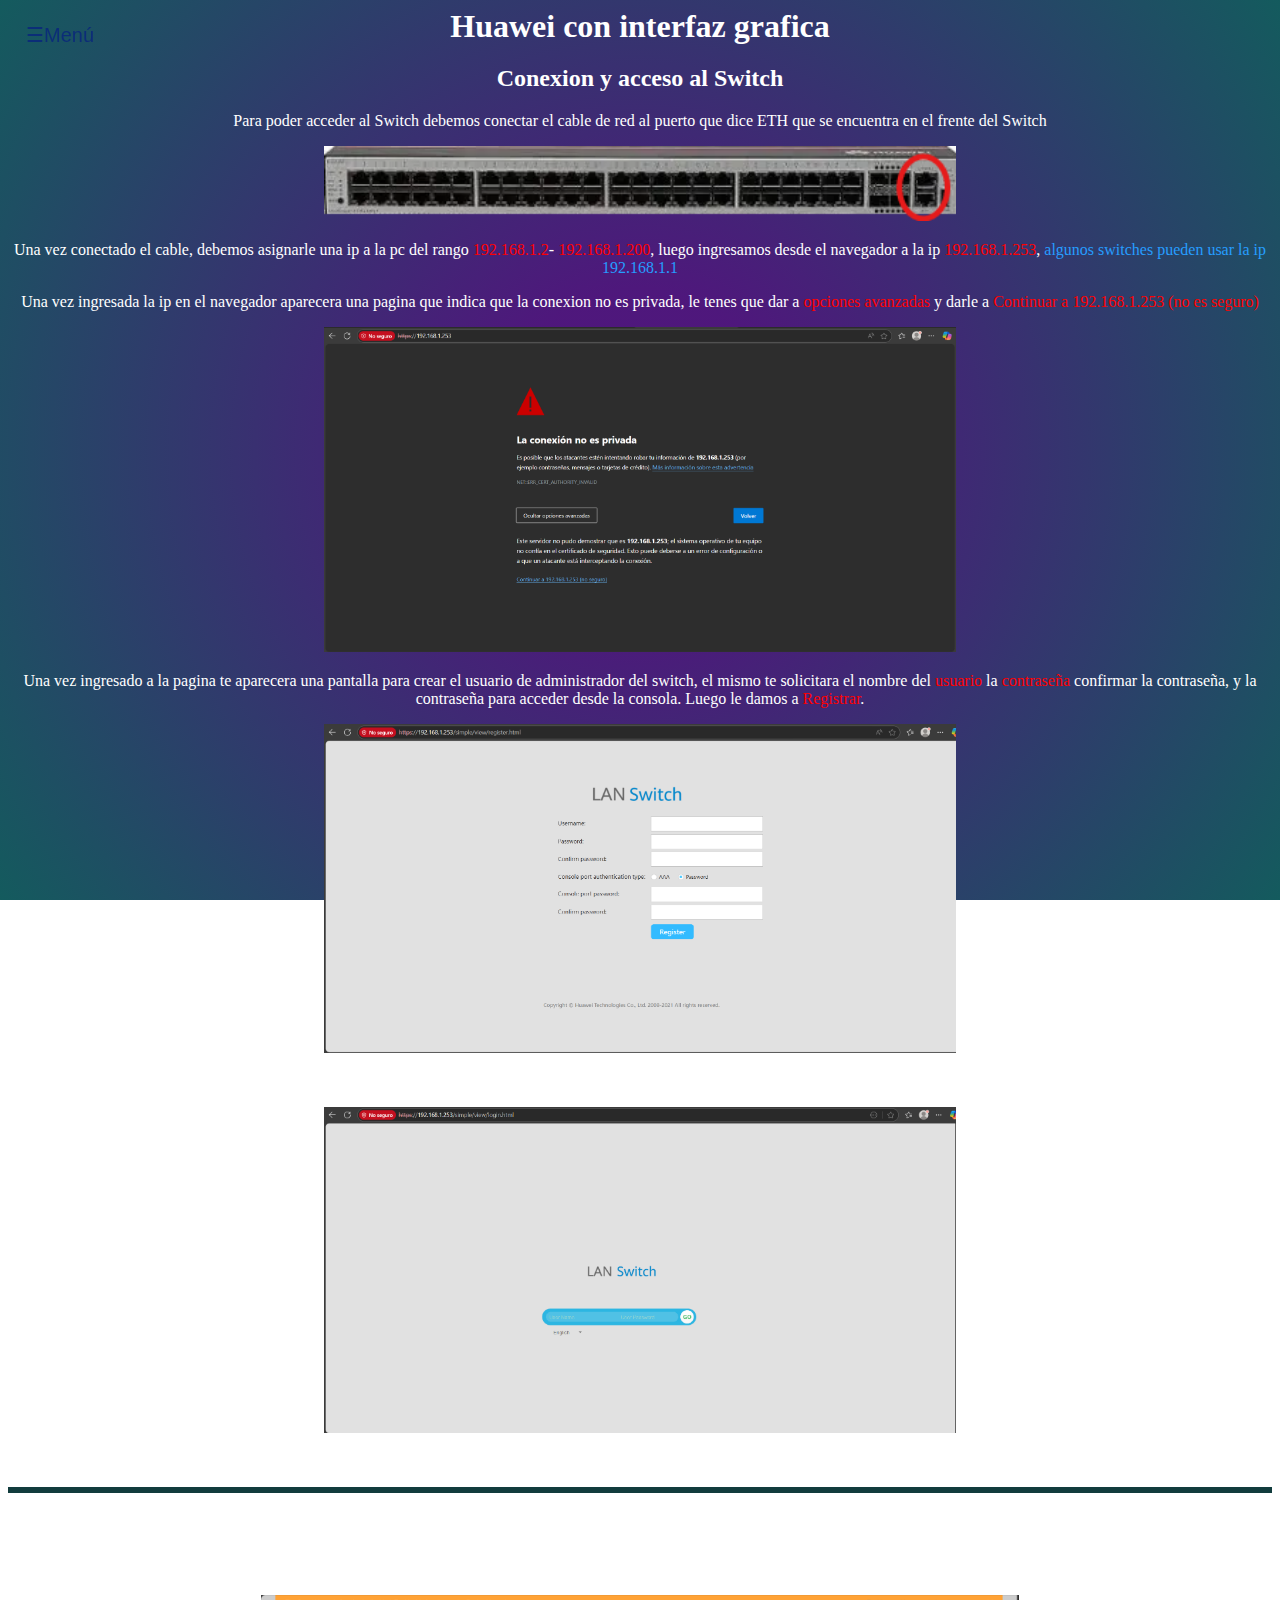
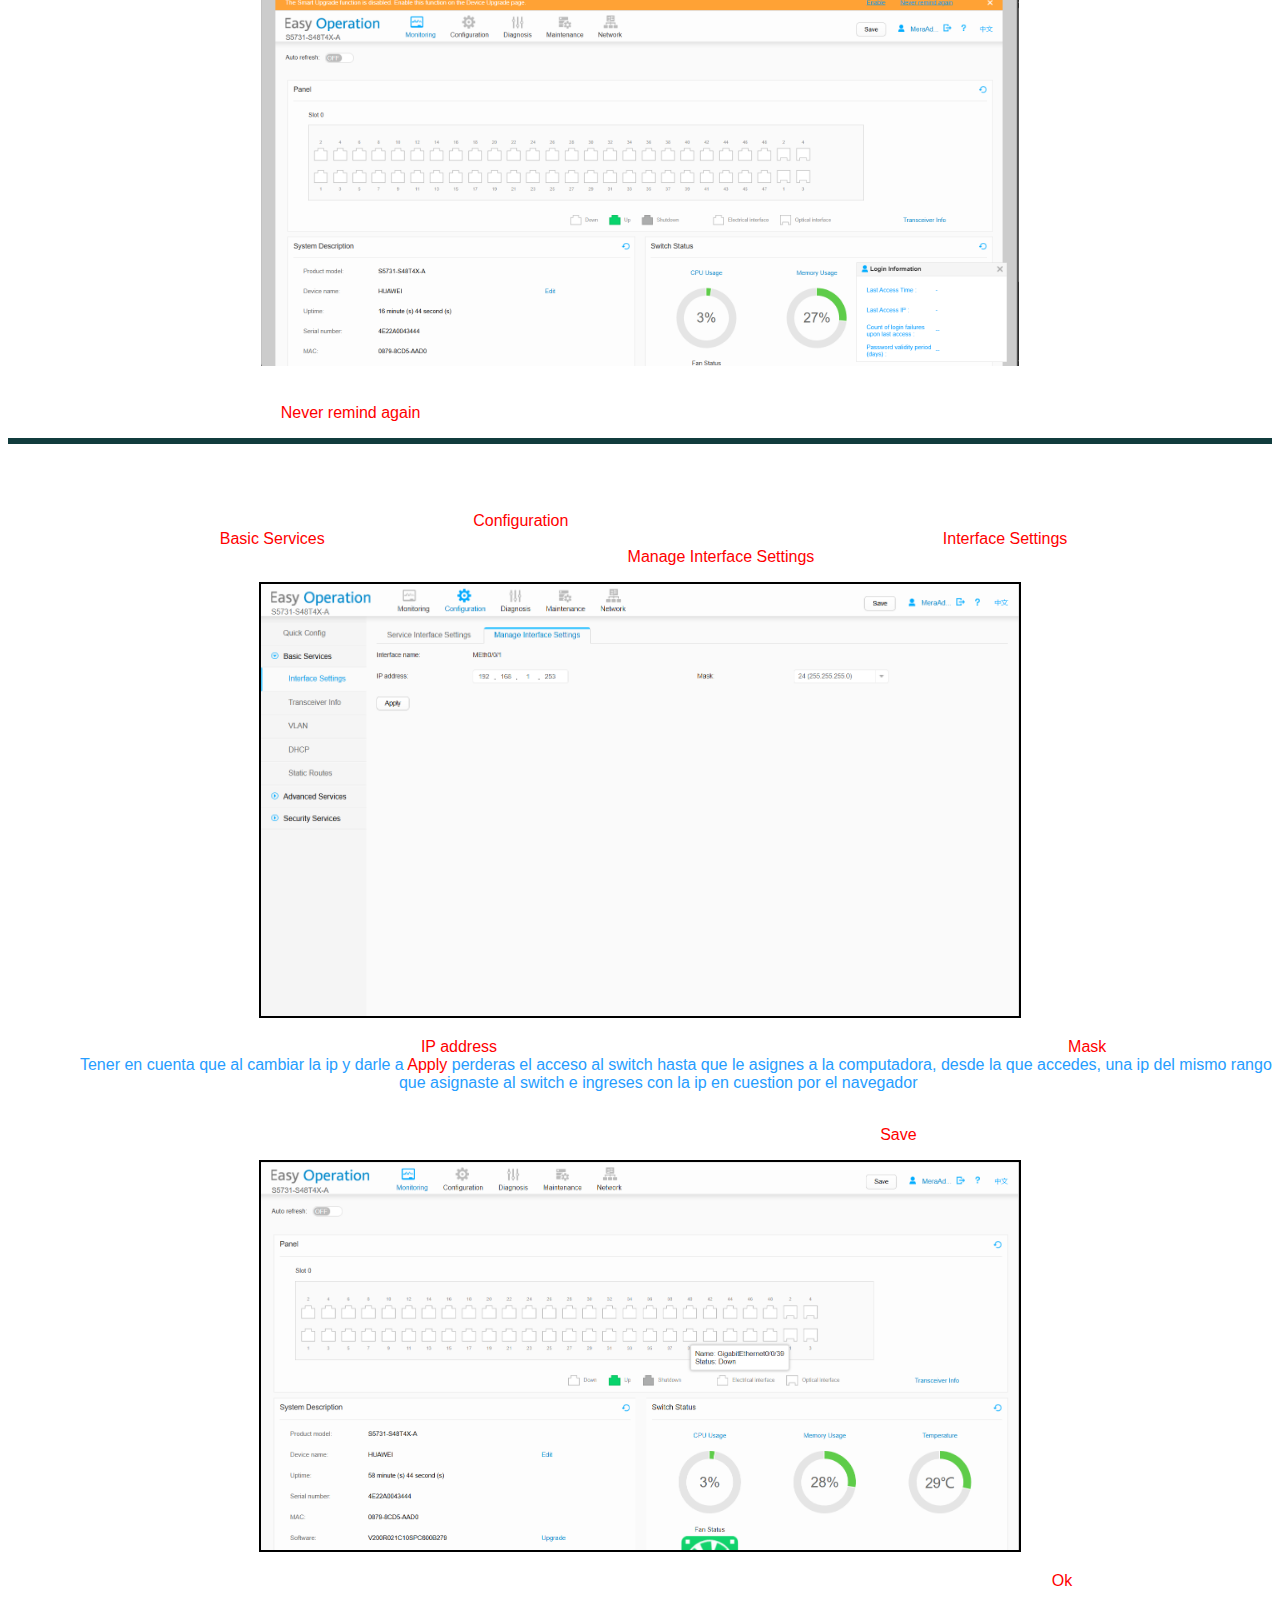
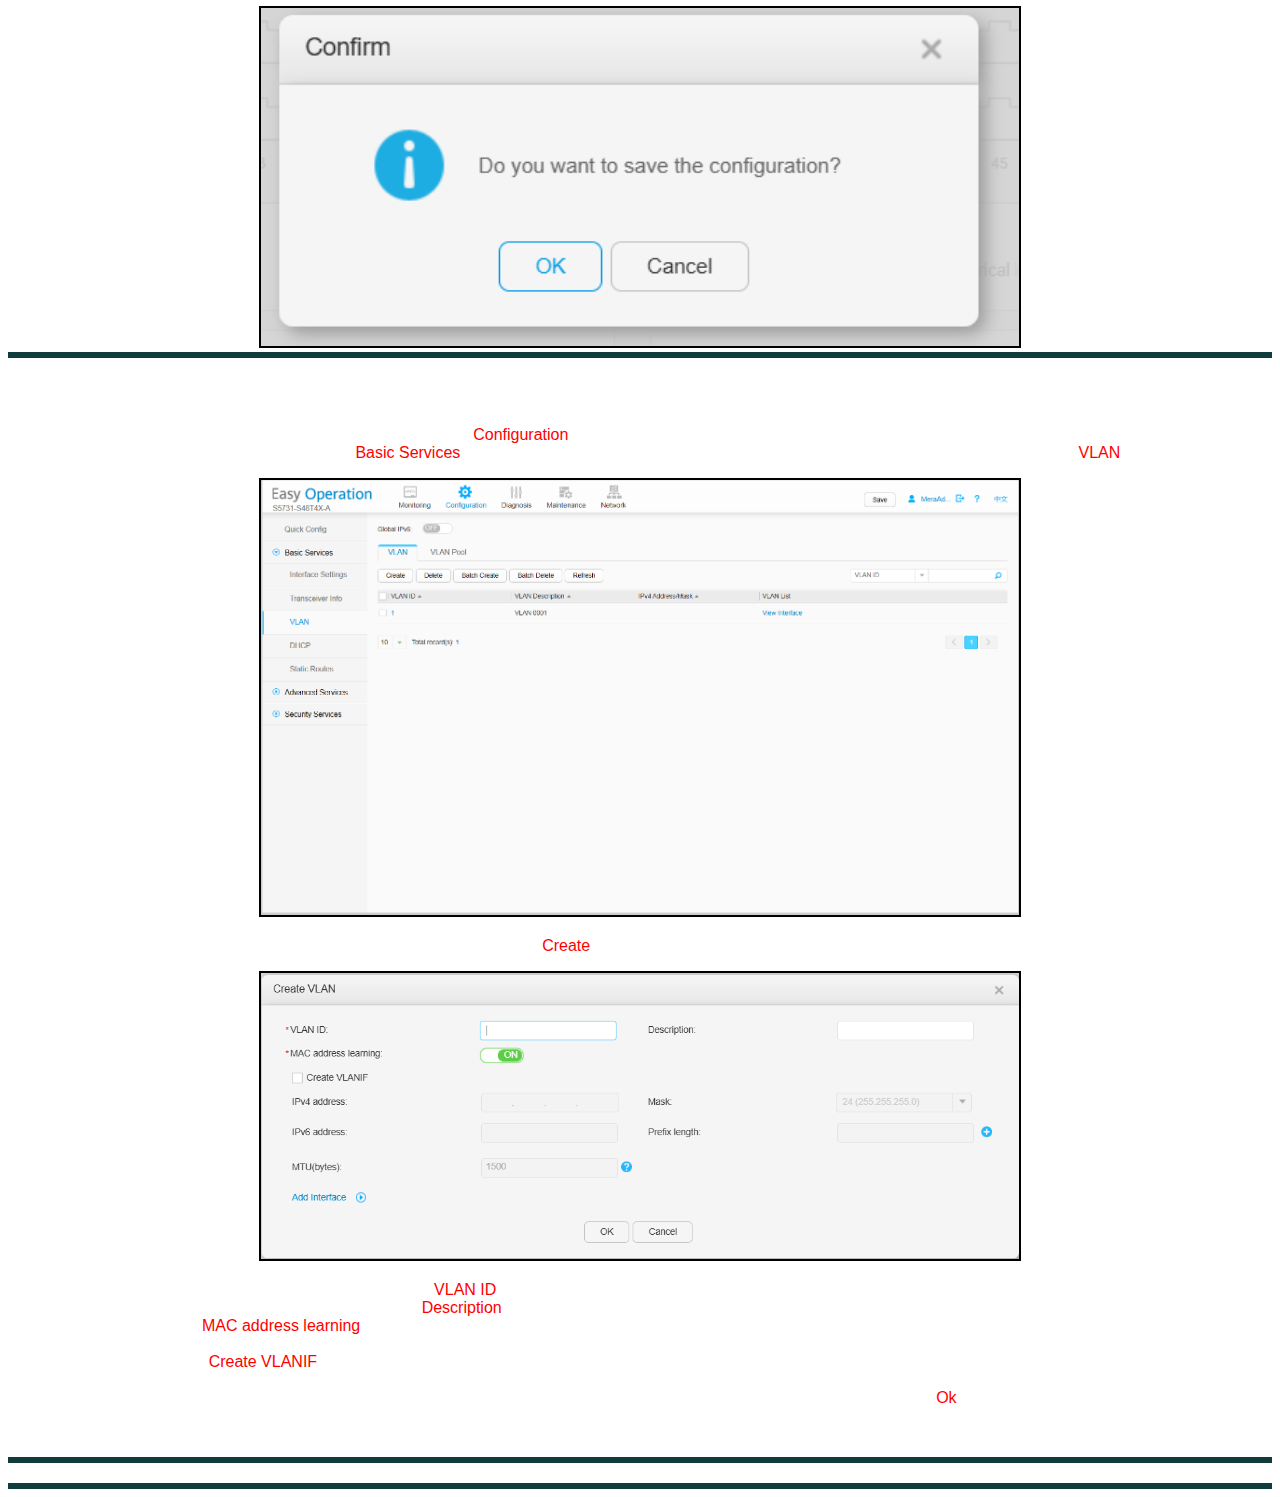
<file: HuaweiIG.html>
<!DOCTYPE html>
<html lang="en">
<head>
    <meta charset="UTF-8">
    <meta name="viewport" content="width=device-width, initial-scale=1.0">
    <title>Huawei Web</title>
    <link rel="stylesheet" href="style/styleHWGrafico.css">
</head>
<body>
    <header class="encabezado">
        <div class="boton_menu">
            <button id="boton_menu">☰Menú</button>
            <div id="menu" class="menu-lateral">
                <button id="close-btn">✖</button>
                <ul>
                    <li><a href="#Conexion">Conexion y acceso</a></li>
                    <li><a href="#Config-Ini">Configuracion Inicial</a></li>
                    <li><a href="#Access">Poner Puerto en Access</a></li>
                    <li><a href="#Trunk">Poner Puerto en Trunk</a></li>
                    <li><a href="#LAG">Realizar Lag con puertos</a></li>
                </ul>
            </div>
        </div>
        <h1 class="titulo">Huawei con interfaz grafica</h1>
    </header>

    <div id="Conexion" class="conexion-inicial" id="conexion-inicial">
        <div class="conectar">
            <h2>Conexion y acceso al Switch</h2>
            <p>Para poder acceder al Switch debemos conectar el cable de red al puerto que dice ETH que se encuentra en el frente del Switch</p>
            <img class="cableEthernet" src="img/HWG/PuertoETH.png" alt="">
            <p>Una vez conectado el cable, debemos asignarle una ip a la pc del rango <span>192.168.1.2</span>- <span>192.168.1.200</span>, luego ingresamos desde el navegador a la ip <span>192.168.1.253</span>, <span class="aclaracion">algunos switches pueden usar la ip 192.168.1.1</span></p>
            <p>Una vez ingresada la ip en el navegador aparecera una pagina que indica que la conexion no es privada, le tenes que dar a <span>opciones avanzadas</span> y darle a <span>Continuar a 192.168.1.253 (no es seguro)</span></p>
            <img class="Switch" src="img/HWG/Acceso.png" alt="">
            <p>Una vez ingresado a la pagina te aparecera una pantalla para crear el usuario de administrador del switch, el mismo te solicitara el nombre del <span>usuario</span> la <span>contraseña</span> confirmar la contraseña, y la contraseña para acceder desde la consola. Luego le damos a <span>Registrar</span>.</p>
            <img class="" src="img/HWG/UsuarioNuevo.png" alt="">
            <p>Luego nos pedira que ingresemos el usuario y la contraseña creada anteriormente.</p>
            <img class="" src="img/HWG/AccesoAlSW.png" alt="">
            <p>Una vez ingresado al sw ya podemos comenzar con la configuracion incial.</p>
        </div>
    </div>

    <hr class="separador">
    <hr class="separador">
    <hr class="separador">
    
    <div id="" class="">
        <div class="PrimerPantalla" id="PrimerPantalla">
            <h2>Primer pantalla dentro del switch</h2>
            <p>Una vez ingresado al Switch, veremos esta imagen</p>
            <img class="primerPantalla" src="img/HWG/Primer Pantalla.png" alt="">
            <p>Lo primero que debemos hacer es desabilitar la opcion de que busque y actulice el SW automaticamente, para eso en la parte superior que aparece en naranja debemos tocar en la opcion que dice <span>Never remind again</span>. Esto nos permite poder manejar nosotros cuando queremos que se actualice al hacerlo manualmente.</p>
        </div>
    </div>
    
    <hr class="separador">
    <hr class="separador">
    <hr class="separador">
    
    <div id="cambiarIP" class="cambiarIP">
        <h2>Cambiar IP de acceso</h2>
        <div class="config_cambiar_ip">
            <ul><p>Lo primero que debemos hacer es ingresar en la opcion de <span>Configuration</span> que se encuentra en las opciones de arriba de todo, luego debemos seleccionar en el listado de la izquierda la opcion de <span>Basic Services</span>, dentro de esta opcion encontraremos otras opciones mas, debemos tocar la que dice <span>Interface Settings</span>. Luego debemos irnos a la ventana que dice <span>Manage Interface Settings</span>.</p></ul>
            <img class="cambiarIP_img" src="img/HWG/CambiarIP.png" alt="">
            <ul><p>En esta ventana deberemos cambiar el casillero de <span>IP address</span> por la que tendra el Switch, en caso de necesitarlo debera cambiar la casilla de <span>Mask</span> esta es la mascara de red. <span class="aclaracion">Tener en cuenta que al cambiar la ip y darle a <span>Apply</span> perderas el acceso al switch hasta que le asignes a la computadora, desde la que accedes, una ip del mismo rango que asignaste al switch e ingreses con la ip en cuestion por el navegador</span>.</p></ul>
            <ul>Una vez terminada la config y reingresado al switch debemos guardar la configuracion a fin de que si necesitamos reiniciarlo no pierda lo realizado hasta el momento. Para esto debemos seleccionar el boton de arriba a la derecha que dice <span>Save</span></ul>
            <img src="img/HWG/GuardarConfiguracion.png" alt="" class="guardarConfig">
            <ul><p>Se nos abrira una ventana para confirmar si queremos guardar la configuracion debemos tocar el boton que dice <span>Ok</span></p></ul>
            <img class="botonConfirmar" src="img/HWG/ConfirmarGuardado.png" alt="">
        </div>
    </div>

    <hr class="separador">
    <hr class="separador">
    <hr class="separador">

    <div class="crearVLANS">
        <h2 id="CrearVLAN">Crear VLAN's</h2>
        <div class="config_VLAN">
            <ul><p>Lo primero que debemos hacer es ingresar en la opcion de <span>Configuration</span> que se encuentra en las opciones de arriba de todo, luego debemos seleccionar en el listado de la izquierda la opcion de <span>Basic Services</span>, dentro de esta opcion encontraremos otras opciones mas, debemos tocar la que dice <span>VLAN</span>.</p></ul>
            <img src="img/HWG/CrearVLAN.png" alt="">
            <ul><p>Luego debemos darle al boton de <span>Create</span> se nos abrira otra ventana para cargar los datos de la VLAN</p></ul>
            <img src="img/HWG/CrearVLAN2.png" alt="">
            <ul>
                <ul>En <span>VLAN ID</span> debemos ingresar el numero que tendra la vlan. Ejemplo vlan 2</ul>
                <ul>En <span>Description</span> debemos colocar un idicador de la vlan. Como VLAN Servidores</ul>
                <ul>La opcion de <span>MAC address learning</span> se deja activa debido a que esto controla la capacidad del switch para aprender automáticamente las direcciones MAC de los dispositivos conectados a sus puertos.</ul>
                <ul>La casilla de <span>Create VLANIF</span> se tilda si el switch estara como router dado que al configurar esta opcion el switch crearia una tabla de ruteos para la interfaz que configures.</ul>
                <ul>Una vez completada toda las opciones necesarias, seleccionamos el boton <span>Ok</span>.</ul>
            </ul>
            <ul><p>Este prceso lo debemos repetir con cada una de las VLAN's que tenga</p></ul>
        </div>
    </div>

    <hr class="separador">
    <hr class="separador">
    <hr class="separador">

    <div id="" class="">
        <h2></h2>
        <div class="">
            
        </div>
    </div>

    <hr class="separador">
    <hr class="separador">
    <hr class="separador">

    <script src="scripts/scriptHWGrafico.js"></script>
</body>
</html>
</file>
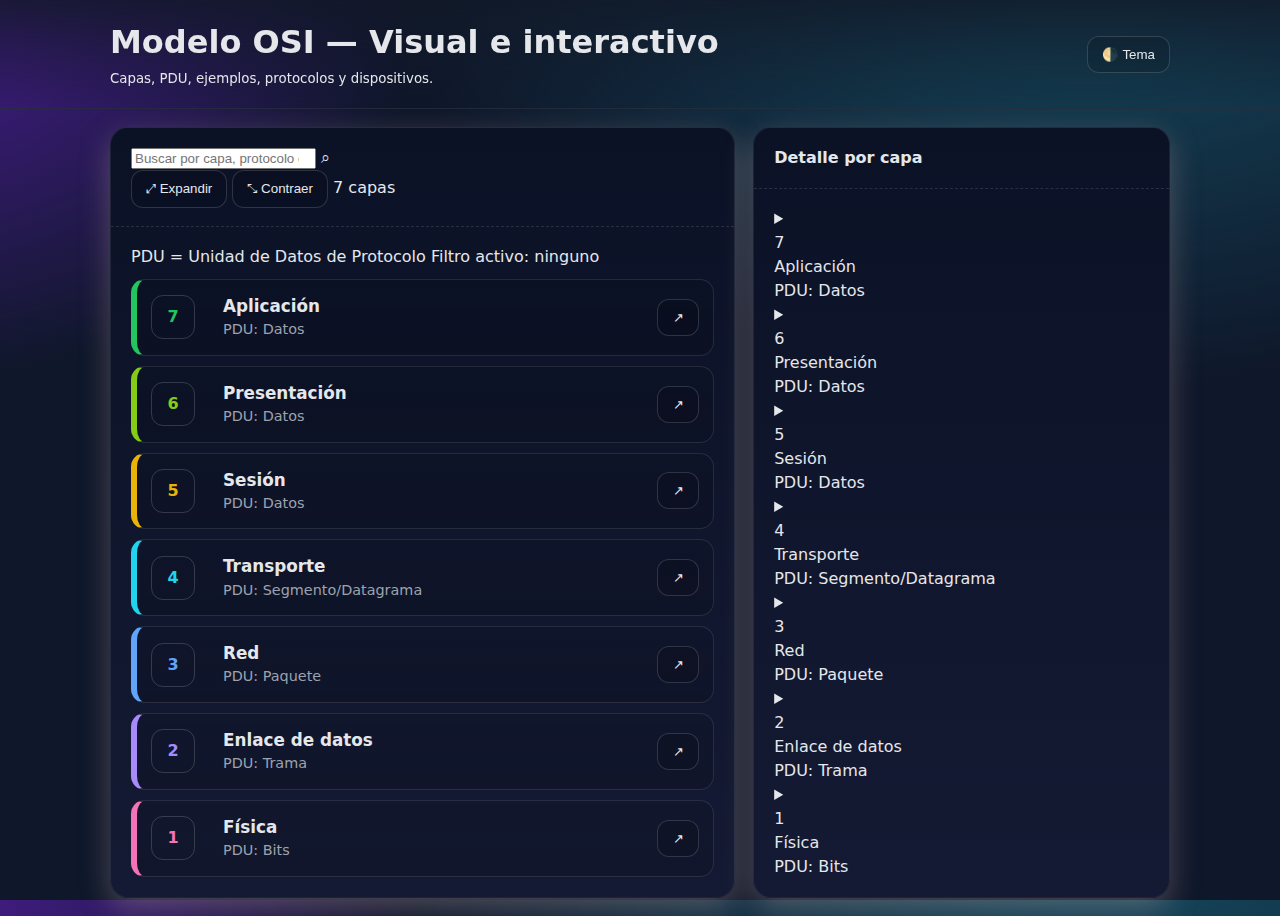
<file: ModeloOsi.html>
<!-- index.html -->
<!doctype html>
<html lang="es">
<head>
    <meta charset="utf-8" />
    <meta name="viewport" content="width=device-width, initial-scale=1" />
    <title>Modelo OSI — Demo Interactiva</title>
    <meta name="description" content="Página interactiva para aprender el modelo OSI con HTML, CSS y JavaScript." />
    <link rel="stylesheet" href="style/styleModeloOsi.css">
</head>
<body>
    <header>
        <div class="wrap title">
        <div>
            <h1>Modelo OSI — Visual e interactivo</h1>
            <small>Capas, PDU, ejemplos, protocolos y dispositivos.</small>
        </div>
        <button id="toggleTheme" class="btn" aria-pressed="false" title="Cambiar tema">🌗 Tema</button>
        </div>
    </header>

    <main class="wrap" id="app" aria-live="polite">
        <div class="row">
            <section class="card">
                <div class="hd">
                    <div class="tools">
                        <div class="input" role="search">
                            <input id="q" type="search" placeholder="Buscar por capa, protocolo o dispositivo…" aria-label="Buscar en OSI" />
                            <span class="icon">⌕</span>
                        </div>
                        <button id="expandAll" class="btn" title="Expandir todos">⤢ Expandir</button>
                        <button id="collapseAll" class="btn" title="Contraer todos">⤡ Contraer</button>
                        <span class="chip" id="count">7 capas</span>
                    </div>
                </div>
                <div class="bd">
                    <div class="legend" style="margin-bottom:10px">
                        <span class="chip">PDU = Unidad de Datos de Protocolo</span>
                        <span class="chip">Filtro activo: <span id="filterLabel">ninguno</span></span>
                    </div>
                    <div class="stack" id="stack"></div>
                </div>
            </section>

            <section class="card">
                <div class="hd">
                    <strong>Detalle por capa</strong>
                </div>
                <div class="bd">
                    <div class="grid" id="accordion"></div>
                </div>
            </section>
        </div>

    </main>

    <script src="scripts/scriptModeloOsi.js"></script>
</body>
</html>
</file>
<file: style/styleCal.css>
:root {
--bg: #0f172a;
--panel: #111827ee;
--muted: #94a3b8;
--text: #e5e7eb;
--accent: #22d3ee;
--accent-2: #06b6d4;
--danger: #f43f5e;
--ok: #34d399;
--shadow: 0 10px 25px rgba(0, 0, 0, 0.35);
--radius: 18px;
}
body {
margin: 0;
font-family: system-ui, sans-serif;
background: radial-gradient(1200px 800px at 10% 10%, #0b1225 0%, var(--bg) 35%, #0b1225 100%);
color: var(--text);
}
.wrap { max-width: 1100px; margin: 40px auto; padding: 24px; }
header { display: flex; align-items: center; gap: 14px; margin-bottom: 24px; }
.logo { width: 44px; height: 44px; display: grid; place-items: center; border-radius: 12px; background: linear-gradient(135deg, var(--accent), var(--accent-2)); color: #001018; font-weight: 800; box-shadow: var(--shadow); }
.panel { background: linear-gradient(180deg, rgba(27,39,70,.9), rgba(13,19,35,.9)); border-radius: var(--radius); box-shadow: var(--shadow); border: 1px solid rgba(255,255,255,.06); }
.section { padding: 20px; }
.section + .section { border-top: 1px solid rgba(255,255,255,.06); }
input[type="text"] { width: 100%; padding: 14px; border-radius: 12px; border: 1px solid rgba(255,255,255,.08); background: #0b1222; color: var(--text); }
button { border: 0; padding: 12px 16px; border-radius: 12px; cursor: pointer; font-weight: 700; color: #001018; background: linear-gradient(135deg, var(--accent), var(--accent-2)); box-shadow: var(--shadow); }
button.secondary { background: #0b1222; color: var(--text); border: 1px solid rgba(255,255,255,.1); }
.pill { display: inline-flex; align-items: center; gap: 8px; padding: 6px 10px; border-radius: 999px; border: 1px solid rgba(255,255,255,.06); background: #0b1222; color: var(--muted); font-size: 12px; }
.pill.ok { color: #052016; background: rgba(52,211,153,.12); border-color: rgba(52,211,153,.3); }
.pill.bad { color: #2a0b11; background: rgba(244,63,94,.12); border-color: rgba(244,63,94,.3); }
</file>
<file: style/styleCore.css>
body, html {
    width: 100%;
    height: 100%;
    padding: 0;
    margin: 0;
    text-align: center;
    font-family: 'Franklin Gothic Medium', 'Arial Narrow', Arial, sans-serif;
    font-size: 22px;
}

.boton_menu {
    position: absolute;
    text-align: left;

}

.boton_menu:hover {
    color: #290ec2;
}

button {
    padding: 0;
    height: 30px;
    width: 80px;
    background: none;
    border: none;
    transition: border 0.2s ease-in-out;
    font-size: 20px;
}

button:hover {
    
    border-radius: 10px;
    cursor: pointer;
}

.menu-lateral {
    z-index: 10;
    position: fixed;
    top: 0;
    left: -600px;
    width: 400px;
    height: 100vh;
    background-size: contain;
    background-position: center;
    background: radial-gradient(circle, rgb(30, 60, 202,0.95) 0%, rgb(50,0,50,0.95) 100%);
    color: #fff;
    padding: 20px;
    transition: left 0.5s ease-in-out;
}

.menu-lateral ul {
    list-style: none;
    padding: 0;
    background-color: rgba(0,0,0,0.1);
}

.menu-lateral li {
    margin: 15px 0;
}

.menu-lateral a {
    color: #811100;
    text-decoration: none;
    transition: all 0.5s ease-in-out;
    font-size: 25px;
    margin: 20px;
}

.menu-lateral a:hover {
    text-decoration: underline;
    font-size: 30px;
    color:#814f4f;
}

#boton_menu {
    position: fixed;
    top: 20px;
    left: 20px;
    background-color: #000 transparent;
    color: #b32525;

}

#close-btn {
    background: none;
    border: none;
    color: #bb2323;
    font-size: 20px;
    cursor: pointer;
}

p {
    text-align: justify;
    margin: 10px;
    padding: 10px;
}

.separador {
    border: none;
    height: 2px;
    background-color: #7a0000;
    margin: 0;
}

body {
    background: radial-gradient(circle, rgb(10, 60, 202) 0%, #042e52 100%);
}

.encabezado {
    position: fixed;
    padding: 0;
    margin: 0;
    z-index: 1;
    height: 55px;
    width: 99%;
    border: 5px solid rgba(16, 0, 245, 0.301);
    border-radius: 20px;
    background: radial-gradient(circle, rgb(30, 60, 202,0.97) 0%, rgb(50,0,50,0.97) 100%);;
    max-height: none;
}

header{
    top: 0;
}

.boton-menu {
    position: fixed;
    justify-content: left;
}

.titulo {
    text-align: center;
    margin: 0;
    color: rgba(245, 0, 0, 0.664);
    font-family: 'Gill Sans', 'Gill Sans MT', Calibri, 'Trebuchet MS', sans-serif;
}

.conectar {
    text-align: center;
    font-size: 22px;
    font-family: 'Franklin Gothic Medium', 'Arial Narrow', Arial, sans-serif;
    margin-top: 100px;
}

.conectado-Sw {
    text-align: center;
}

.conectar img{
    align-items: center;
    justify-content: center;
    border: 2px solid red;
    max-width: none;
    max-height: none;
    margin: 0 auto;
}

.cableConsola {
    width: 250px;
    height: 250px;
}

.Switch {
    width: 400px;
}

.administradorDispo {
    height: 400px;
}

.config-inicial {
    text-align: center;
    font-family: 'Franklin Gothic Medium', 'Arial Narrow', Arial, sans-serif;
    font-size: 22px;
}

h2 {
    text-decoration:underline rgb(58, 0, 151);
}

span {
    color: #550020;
}

.primeras-config img {
    width: 70%;
}

.access img {
    width: 70%;
}

.Trunk img {
    width: 70%;
}

.LAG img {
    width: 70%;
}
</file>
<file: style/styleHWGrafico.css>
* {
    
}

body {
    background: radial-gradient(circle, rgba(69, 11, 117, 0.95) 20%, rgba(7, 82, 85, 0.95) 100%);
    background-size: cover;
    background-position: center;
    background-attachment: fixed;
    background-repeat: no-repeat;
}

.boton_menu {
    position: absolute;
    text-align: left;

}

.boton_menu:hover {
    color: #290ec2;
}

button {
    padding: 0;
    height: 30px;
    width: 80px;
    background: none;
    border: none;
    transition: border 0.2s ease-in-out;
    font-size: 20px;
}

button:hover {
    border-radius: 10px;
    cursor: pointer;
}

.menu-lateral {
    z-index: 10;
    position: fixed;
    top: 0;
    left: -600px;
    width: 400px;
    height: 100vh;
    background-size: contain;
    background-position: center;
    background: radial-gradient(circle, rgba(70, 10, 119, 0.95) 20%, rgba(7, 82, 85, 0.95) 100%);
    color: #fff;
    padding: 20px;
    transition: left 0.5s ease-in-out;
}

.menu-lateral ul {
    list-style: none;
    padding: 0;
    background-color: rgba(0,0,0,0.1);
}

.menu-lateral li {
    margin: 15px 0;
}

.menu-lateral a {
    color: #3e0464;
    text-decoration: none;
    transition: all 0.5s ease-in-out;
    font-size: 25px;
    margin: 20px;
}

.menu-lateral a:hover {
    text-decoration: underline;
    font-size: 30px;
    color:#814f4f;
}

#boton_menu {
    position: fixed;
    top: 20px;
    left: 20px;
    background-color: #00000075 transparent;
    color: #061d83b2;

}

#close-btn {
    background: none;
    border: none;
    color: #920dff;
    font-size: 20px;
    cursor: pointer;
}

.titulo {
    color: white;
    justify-content: center;
    text-align: center;
    margin: 2px;
}

.conectar {
    text-align: center;
    color: white;
}

.conectar img {
    width: 50%;
    height: 50%;
}

.cableEthernet img {
    justify-content: center;
    width: 10px;
    height: 10px;
    max-height: none;
    text-align: center;
    background: none;
}

span {
    background: none;
    color: red;
}

.aclaracion {
    color: #269dff;
}

.separador {
    border: none;
    height: 2px;
    background-color:rgba(4, 49, 51, 0.95);
    margin: 0;
}

.PrimerPantalla {
    text-align: center;
    color: white;
    font-family: 'Franklin Gothic Medium', 'Arial Narrow', Arial, sans-serif;
}

.primerPantalla {
    width: 60%;
    height: 60%;
}

.cambiarIP {
    text-align: center;
    color: white;
    font-family: 'Gill Sans', 'Gill Sans MT', Calibri, 'Trebuchet MS', sans-serif;
}

.config_cambiar_ip img {
    width: 60%;
    height: 60%;
    border: solid 2px black;
}

.crearVLANS{
    text-align: center;
    color: white;
    font-family: 'Lucida Sans', 'Lucida Sans Regular', 'Lucida Grande', 'Lucida Sans Unicode', Geneva, Verdana, sans-serif;
}

.config_VLAN img {
    width: 60%;
    height: 60%;
    border: solid 2px black;
}
</file>
<file: style/styleModeloOsi.css>
:root {
    --bg: #0f172a;
    --panel: #111827cc;
    --text: #e5e7eb;
    --muted: #9ca3af;
    --brand: #22d3ee;
    --brand-2: #a78bfa;
    --ok: #10b981;
    --warn: #f59e0b;
    --danger: #ef4444;
    --card: #0b1226;
    --card-2: #141a33;
    --ring: #22d3ee66;
    --shadow: 0 10px 30px rgba(195, 167, 167, 0.35);
}

.light {
    --bg: #f8fafc;
    --panel: #ffffffcc;
    --text: #0f172a;
    --muted: #475569;
    --brand: #0891b2;
    --brand-2: #6d28d9;
    --ok: #059669;
    --warn: #b45309;
    --danger: #b91c1c;
    --card: #ffffff;
    --card-2: #f1f5f9;
    --ring: #0891b24d;
    --shadow: 0 12px 30px rgba(91, 101, 146, 0.08);
}

* { box-sizing: border-box; }
html, body { height: 100%; }
body {
    margin: 0;
    font-family: system-ui, sans-serif;
    background: radial-gradient(1200px 800px at 85% -10%, #164e63 0%, transparent 60%),
                radial-gradient(1000px 700px at -10% 0%, #4c1d95 0%, transparent 55%),
                var(--bg);
    color: var(--text);
    line-height: 1.5;
}
header {
    position: sticky; top: 0; z-index: 50;
    backdrop-filter: blur(10px);
    background: linear-gradient(0deg, transparent, var(--panel));
    border-bottom: 1px solid #ffffff14;
}
.wrap { max-width: 1100px; margin: 0 auto; padding: 18px 20px; }
.title {
    display: flex; gap: 14px; align-items: center; justify-content: space-between;
}
.title h1 { margin: 0; font-size: 2rem; }
.row { display: grid; gap: 18px; grid-template-columns: 1.2fr 0.8fr; }
@media (max-width: 900px) { .row { grid-template-columns: 1fr; } }
.card {
    background: linear-gradient(180deg, var(--card), var(--card-2));
    border: 1px solid #ffffff14; border-radius: 18px; box-shadow: var(--shadow);
}
.hd { padding: 18px 20px; border-bottom: 1px dashed #ffffff1f; }
.bd { padding: 18px 20px; }
.btn {
    border: 1px solid #ffffff26; padding: 10px 14px; border-radius: 12px;
    background: #00000020; color: var(--text); cursor: pointer; transition: 0.2s;
}
.btn:hover { background: #00000028; transform: translateY(-1px); }
.btn:active { transform: scale(0.98); }
.stack { display: grid; gap: 10px; }
.layer {
    display: grid; grid-template-columns: 60px 1fr 42px; align-items: center; gap: 12px;
    padding: 14px; border-radius: 14px; border: 1px solid #ffffff1a;
    background: linear-gradient(0deg, #00000022, #00000014);
    transition: 0.2s;
}
.layer:hover { transform: translateY(-2px); border-color: #ffffff33; }
.badge {
    width: 44px; height: 44px; display: grid; place-items: center;
    font-weight: 700; border-radius: 12px; border: 1px solid #ffffff2a;
}
.name { font-size: 1.05rem; font-weight: 700; }
.pdu { font-size: 0.9rem; color: var(--muted); }
.footer { text-align: center; color: var(--muted); padding: 24px 0 40px; }

/* Colores por capa */
.c7 { border-left: 6px solid #22c55e; }
.c6 { border-left: 6px solid #84cc16; }
.c5 { border-left: 6px solid #eab308; }
.c4 { border-left: 6px solid #22d3ee; }
.c3 { border-left: 6px solid #60a5fa; }
.c2 { border-left: 6px solid #a78bfa; }
.c1 { border-left: 6px solid #f472b6; }
</file>
